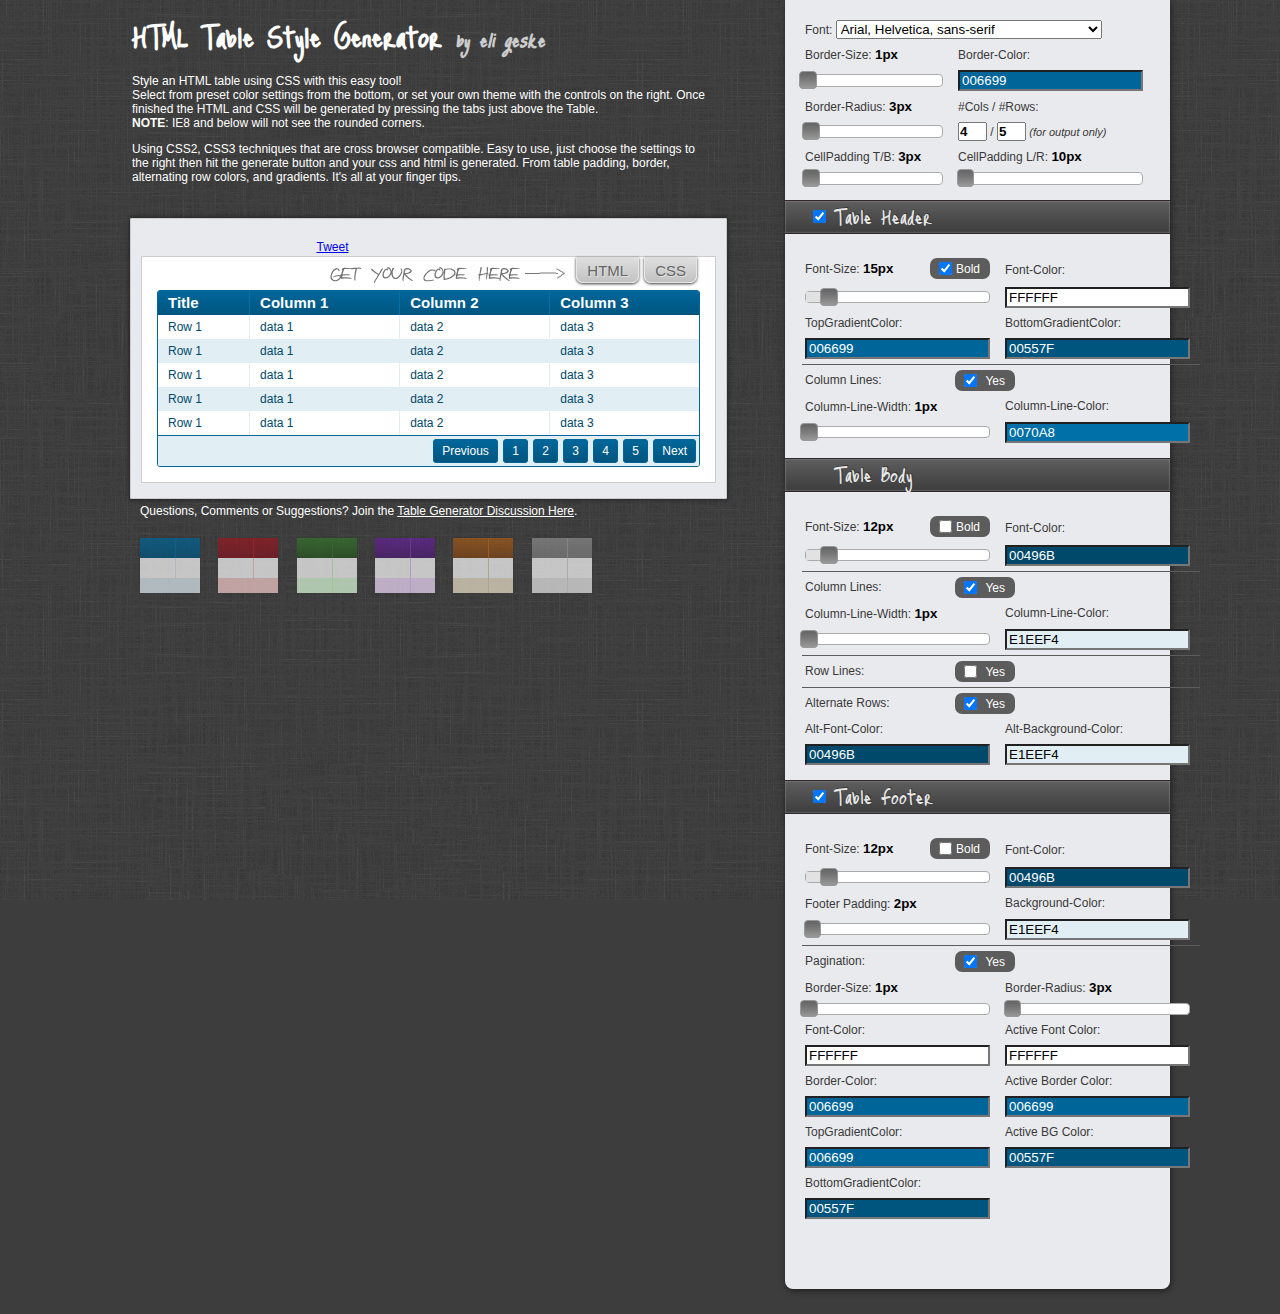
<file: index.html>
<!DOCTYPE html>
<html>
<head>
<meta http-equiv="Content-Type" content="text/html; charset=utf-8" />
<meta name="norton-safeweb-site-verification" content="olltfqdftteezex2ahm2knzdgj6dkv-qa8dy5iejdvsfap13k5a-ubccjcgu-uwb81at4fz2h75n6hrjpxl8h40is3bzc80x5uix4ady4be3dir12du16k0pkbasi071" />
<title>HTML Table Style Generator by eli geske</title>

<link rel="stylesheet" href="css/custom-theme/jquery-ui-1.8.19.custom.css" type="text/css">
<script src="js/jquery-1.7.2.min.js" type="text/javascript"></script>
<script src="js/jquery-ui-1.8.19.custom.min.js" type="text/javascript"></script>
<script type="text/javascript" src="js/jscolor/jscolor.js"></script>
<script type="text/javascript" src="js/grid-styler.js"></script>
<link href='http://fonts.googleapis.com/css?family=Just+Me+Again+Down+Here' rel='stylesheet' type='text/css'>
<link href="css/grid-styler.css" rel="stylesheet" type="text/css" />

<!--[if IE 5]>
<style type="text/css"> 
/* place css box model fixes for IE 5* in this conditional comment */
.twoColFixRt #sidebar1 { width: 220px; }
</style>
<![endif]--><!--[if IE]>
<style type="text/css"> 
/* place css fixes for all versions of IE in this conditional comment */
.twoColFixRt #sidebar1 { padding-top: 30px; }
.twoColFixRt #mainContent { zoom: 1; }
/* the above proprietary zoom property gives IE the hasLayout it needs to avoid several bugs */
</style>
<![endif]-->


<style type="text/css">
/* overall */
	.datagrid table { border-collapse: collapse; text-align: left; width: 100%; overflow: hidden; } /* DEFAULT MANDATORY EVERY TABLE */
	.datagrid { font: normal 12px/150% Arial, Helvetica, sans-serif;  /* font,font-size */
				background: #fff; /* table-background-color */
				border: 3px solid #069;  /* border width, border color */
				-webkit-border-radius: 5px; -moz-border-radius: 5px; border-radius: 5px; /* border-radius */ 
				}
	
	.datagrid table td, .datagrid table th { 
				padding: 3px 10px; } /* cellpadding */
	
/* thead */	
 	.datagrid table thead th { 
				/* thead-top-gradient-color, thead-lower-gradient-color */
				background:-webkit-gradient( linear, left top, left bottom, color-stop(0.05, #006699), color-stop(1, #00557f) );
				background:-moz-linear-gradient( center top, #006699 5%, #00557f 100% );
				filter:progid:DXImageTransform.Microsoft.gradient(startColorstr='#006699', endColorstr='#00557f');
				background-color:#006699; /* set to lower gradient color */
				color:#ebebeb; /* header-font-color */
				border-left: 1px solid #006699; /* thead-vert-line-size, thead-vert-line-color */
				font-size: 15px; /* thead-font-size */
				}
	.datagrid table thead th:first-child { border: none; /* MANDATORY */ }
	
/* tbody */ 	
 	.datagrid table tbody td { 
 				color: #00496B; /* tbody-color */
 				border-left: 1px solid #E1EEF4; /* tbody-vert-line-size, tbody-vert-line-color */
				text-align: left; /* tbody-text-align */  }
				
	.datagrid table tbody .alt { 
 				background: #E1EEF4; /* tbody-row-alt-background-color */ }	
	.datagrid table tbody .alt td {
		background: #E1EEF4;
		color: #6B332B;
	}
	.datagrid table tbody td:first-child { border: none; /* MANDATORY */ }
	
/* tfooter */
	.datagrid table tfoot td div { 
				border-top: 1px solid #069; /* tfoot-top-border-width, tfoot-top-border-color */
				background: #E1EEF4; /* tfoot-background-color */
				padding: 5px; /* tfoot-padding */}
	
	.datagrid table tfoot td { padding: 0; /* MANDATORY */ }

	/* paging */
	.datagrid table tfoot td ul { margin: 0; padding:0; list-style: none; text-align: right; }
	.datagrid table tfoot  li { display: inline; }
	.datagrid table tfoot li a { 
				text-decoration: none;
				color: #fff;
				display: inline-block;  padding: 2px 8px; 
				margin: 1px;
				/*border: 1px solid #069;*/  /* border width, border color */
				-webkit-border-radius: 5px; -moz-border-radius: 5px; border-radius: 5px; /* border-radius */  
				background:-webkit-gradient( linear, left top, left bottom, color-stop(0.05, #006699), color-stop(1, #00557f) );
				background:-moz-linear-gradient( center top, #006699 5%, #00557f 100% );
				filter:progid:DXImageTransform.Microsoft.gradient(startColorstr='#006699', endColorstr='#00557f');
				background-color:#006699;}
	.datagrid table tfoot li .active, .datagrid table tfoot li a:hover { 
				text-decoration: none;
				color: #fff; 
				-webkit-border-radius: 5px; -moz-border-radius: 5px; border-radius: 5px; /* border-radius */  
				background: none;
				background-color:#006699;
				}


.datagrid { width: 535px; border: 3px solid #069;  -webkit-border-radius: 5px;
-moz-border-radius: 5px;
border-radius: 5px; }


</style>


</head>

<body class="twoColFixRt" style="font-family:">


<div id="container">
<div id="titleText" style="position: absolute; width: 581px; padding: 10px 22px;">
 <h1 style="margin: 0 0 10px 0;">HTML Table Style Generator <span style="color: #CCCCCC; font-style: italic;">by eli geske</span></h1>
  <p>Style an HTML table using CSS with this easy tool! <br/>
  	Select from preset color settings from the bottom, or set your own theme with the controls on the right. Once finished the HTML and CSS will be generated by pressing the tabs just above the Table.<br /> 
  	<strong>NOTE</strong>: IE8 and below will not see the rounded corners.</p>
  <p>Using CSS2, CSS3 techniques that are cross browser compatible. Easy to use, just choose the settings to the right then hit the generate button and your css and html is generated. From table padding, border, alternating row colors, and gradients. It's all at your finger tips.</p>
  <p style="display: none;">CSS is pretty much the best option you have to styling or creating a table theme. It maybe easy, yes, but having to make a good theme visually takes quite the time. Imagine always having to click refesh after design, or using other environments to style them. Sure some of the environments are great, but having tools all bundled up for specific reasons is more time efficient. </p>
  
</div>
  <div id="sidebar1">
  <form id="vars">
  	<div>
    	<table style="text-align: left;">
        	<tr>
            	<td colspan="2">
                <label>Font:</label>
                	<select id="font">
                    	<option>Arial, Helvetica, sans-serif</option>
                        <option>Times New Roman, Times, serif</option>
                        <option>Courier New, Courier, monospace</option>
                        <option>Georgia, Times New Roman, Times, serif</option>
                        <option>Verdana, Arial, Helvetica, sans-serif</option>
                        <option>Geneva, Arial, Helvetica, sans-serif</option>                    
                    </select>
                </td>
            </tr>
           <tr>
            	<td width="50%">
                <label>Border-Size: <input type="text" class="small_15" id="borderWidth" value="1px" /><span></span></label>
                </td>
                <td>
                <label>Border-Color: </label>
                </td>
            </tr>            
            <tr>
            	<td>
                	<div id="slider_borderWidth" class="slider border"></div>
                </td>
                <td><input type="text" id="borderColor" class="color" maxlength="6px" value="006699" /></td>
            </tr>
            <tr>
            	<td width="50%">
                <label>Border-Radius: <input type="text" class="small_15" id="borderRadius" value="3px" /><span></span></label>
                </td>
                <td>
					<label>#Cols / #Rows: </label>
                
                </td>
            </tr>
            
            <tr>
            	<td>
                	<div id="slider_borderRadius" class="slider radius"></div>
                </td>
                <td>
					<input type="text" width="35" class="small_25_w" id="tCols" value="4" /> / <input type="text" width="35" class="small_25_w" id="tRows" value="5" /> <i style="font-size: 11px;">(for output only)</i>       	
                </td>
            </tr>
            <tr>
            	<td width="50%">
                <label>CellPadding T/B: <input type="text" class="small_15" id="tbodyCellPadding_tb" value="3px" /></label>
                </td>
                <td>
                <label>CellPadding L/R: <input type="text" class="small_15" id="tbodyCellPadding_lr" value="10px" /></label>
                </td>
            </tr>
            <tr>
            	<td>
                	<div id="slider_tbodyCellPadding_tb" class="slider padding"></div>
                </td>
                <td>
                	<div id="slider_tbodyCellPadding_lr" class="slider padding"></div>
                </td>
            </tr>
        </table>
    </div>
  
  	<h2><input type="checkbox" id="thead" checked="checked"  /><span>Table Header</span></h2>
    <div id="thead-box">
    	<table width="100%"  style="text-align: left;">
        	<tr>
            	<td colspan="2">&nbsp;
                </td>
            </tr>
            
             <tr>
            	<td width="50%">
                <label>Font-Size: 
                <input type="text" class="small_15" id="theadFontSize" value="15px" />
                <span></span>
                </label>
                <div class="bold-box">
                <input type="checkbox" id="theadBold" checked="checked" /><span>Bold</span>
                </div>
                </td>
                <td><label>Font-Color: </label></td>
            </tr>
            <tr>
            	<td>
                	<div id="slider_theadFontSize" class="slider fontsize"></div>
                </td>
                <td><input type="text" id="theadFontColor" class="color" maxlength="6px" value="ffffff" /></td>
            </tr>
            
            <tr>
            	<td><label>TopGradientColor: </label></td>
                <td><label>BottomGradientColor: </label></td>
            </tr>
            <tr>
            	<td><input type="text" id="theadBottomGradientColor" class="color" maxlength="6px" value="006699" /></td>
                <td><input type="text" id="theadTopGradientColor" class="color" maxlength="6px" value="00557F" /></td>
            </tr>
            <tr>
           	<td colspan="2" style="border-top: 1px solid #5C5C5C; padding-top: 8px;">
            	<div class="tbLine">
                	<label>Column Lines: </label>
                    <div class="bold-box" style="float: right; margin-right: 175px;">
                    	<input type="checkbox" id="theadColLines" class="cboxTr" checked="checked" /><span>Yes</span>
                    </div>
                </div>
            </td>
           </tr>
           <tr class="theadColLines-box" style="display: none;">
           		<td><label>Column-Line-Width: <input type="text" class="small_15" id="theadColLineWidth" value="1px" /></label></td>
                <td><label>Column-Line-Color: </label></td>
           </tr>
           <tr class="theadColLines-box" style="display: none;">
                <td><div id="slider_theadColLineWidth" class="slider border"></div></td>
                <td><input type="text" id="theadColLineColor" class="color" maxlength="6" value="0070A8" /></td>
           </tr>
        </table>
    </div>
    <h2><span>Table Body</span></h2>
    <div id="tbody-box">
    	<table width="100%" style="text-align: left;">
        	<tr>
            	<td colspan="2">&nbsp;
                </td>
            </tr>
            <tr>
            	<td width="50%">
                <label>Font-Size: <input type="text" class="small_15" id="tbodyFontSize" value="12px" /></label>
                 <div class="bold-box">
                <input type="checkbox" id="tbodyBold" /><span>Bold</span>
                </div>
                </td>
                <td><label>Font-Color: </label></td>
            </tr>
            <tr>
            	<td>
                	<div id="slider_tbodyFontSize" class="slider fontsize"></div>
                </td>
                <td><input type="text" id="tbodyFontColor" class="color" maxlength="6" value="00496B" /></td>
            </tr>
            <!-- tBody Column Lines -->
            <tr>
           	<td colspan="2" style="border-top: 1px solid #5C5C5C; padding-top: 8px;">
            	<div class="tbLine">
                	<label>Column Lines: </label>
                    <div class="bold-box" style="float: right; margin-right: 175px;">
                    	<input type="checkbox" id="tbodyColLines" class="cboxTr" checked="checked" /><span>Yes</span>
                    </div>
                </div>
            </td>
           </tr>           
           <tr class="tbodyColLines-box" style="display: none;">
           		<td><label>Column-Line-Width: <input type="text" class="small_15" id="tbodyColLineWidth" value="1px" /></label></td>
                <td><label>Column-Line-Color: </label></td>
           </tr>
           <tr class="tbodyColLines-box" style="display: none;">
                <td><div id="slider_tbodyColLineWidth" class="slider border"></div></td>
                <td><input type="text" id="tbodyColLineColor" class="color" maxlength="6" value="E1EEF4" /></td>
           </tr>           
           <!-- tBody Row Lines -->
           <tr>
           	<td colspan="2" style="border-top: 1px solid #5C5C5C; padding-top: 8px;">
            	<div class="tbLine">
                	<label>Row Lines: </label>
                    <div class="bold-box" style="float: right; margin-right: 175px;">
                    	<input type="checkbox" id="tbodyRowLines" class="cboxTr" /><span>Yes</span>
                    </div>
                </div>
            </td>
           </tr>           
           <tr class="tbodyRowLines-box" style="display: none;">
           		<td><label>Row-Line-Width: <input type="text" class="small_15" id="tbodyRowLineWidth" value="1px" /></label></td>
                <td><label>Row-Line-Color: </label></td>
           </tr>
           <tr class="tbodyRowLines-box" style="display: none;">
                <td><div id="slider_tbodyRowLineWidth" class="slider border"></div></td>
                <td><input type="text" id="tbodyRowLineColor" class="color" maxlength="6" value="E1EEF4" /></td>
           </tr> 
           <!-- tBody Alt Rows -->
           <tr>
           	<td colspan="2"  style="border-top: 1px solid #5C5C5C; padding-top: 8px;">
            	<div class="tbLine">
                	<label>Alternate Rows: </label>
                    <div class="bold-box" style="float: right; margin-right: 175px;">
                    	<input type="checkbox" id="tbodyAltRows" class="cboxTr" checked="checked" /><span>Yes</span>
                    </div>
                </div>
            </td>
           </tr>
           <tr class="tbodyAltRows-box" style="display: none;">
           		<td><label>Alt-Font-Color: </label></td>
                <td><label>Alt-Background-Color: </label></td>
           </tr>
           <tr class="tbodyAltRows-box" style="display: none;">
                <td><input type="text" id="tbodyAltFontColor" class="color" maxlength="6px" value="00496B" /></td>
                <td><input type="text" id="tbodyAltBackgroundColor" class="color" maxlength="6px" value="E1EEF4" /></td>
           </tr>
        </table>
    </div>
    <h2><input type="checkbox" id="tfoot" checked="checked" /><span>Table Footer</span></h2>
    <div id="tfoot-box">
    	<table width="100%" style="text-align: left;">
        	<tr>
            	<td colspan="2">&nbsp;
                </td>
            </tr>
            <tr>
            	<td width="50%">
                <label>Font-Size: <input type="text" class="small_15" id="tfootFontSize" value="12px" /></label>
                 <div class="bold-box">
                <input type="checkbox" id="tfootBold" /><span>Bold</span>
                </div>
                </td>
                <td><label>Font-Color: </label></td>
            </tr>
            <tr>
            	<td>
                	<div id="slider_tfootFontSize" class="slider fontsize"></div>
                </td>
                <td><input type="text" id="tfootFontColor" class="color" maxlength="6" value="00496B" /></td>
            </tr>            
            <tr>
            	<td width="50%">
                <label>Footer Padding: <input type="text" class="small_15" id="tfootPadding" value="2px" /></label>
                </td>
                <td><label>Background-Color: </label></td>
            </tr>
            <tr>
            	<td>
                	<div id="slider_tfootPadding" class="slider padding"></div>
                </td>
                <td><input type="text" id="tfootBackgroundColor" class="color" maxlength="6px" value="E1EEF4" /></td>
            </tr>
            <tr>
            <td colspan="2" style="border-top: 1px solid #5C5C5C; padding-top: 8px;">
            	<div class="tbLine">
                	<label>Pagination: </label>
                    <div class="bold-box" style="float: right; margin-right: 175px;">
                    	<input type="checkbox" id="tfootPaging" class="cboxTr" checked="checked" /><span>Yes</span>
                    </div>
                </div>
            </td>
           </tr>
           <tr class="tfootPaging-box">
            	<td width="50%">
                <label>Border-Size: <input type="text" class="small_15" id="tfootPagingBorderWidth" value="1px" /><span></span></label>
                </td>
                <td>
                <label>Border-Radius: <input type="text" class="small_15" id="tfootPagingBorderRadius" value="3px" /><span></span></label>
                </td>
            </tr> 
            <tr class="tfootPaging-box">
            	<td width="50%">
              		 <div id="slider_tfootPagingBorderWidth" class="slider border"></div>
                </td>
                <td>
                	<div id="slider_tfootPagingBorderRadius" class="slider radius"></div>
                </td>
            </tr>    
          
         
            
         <!-- footer font color -->
            <tr class="tfootPaging-box">
            	<td><label>Font-Color: </label></td>
            	<td><label>Active Font Color: </label></td>
            </tr>
            <tr class="tfootPaging-box">
            	<td><input type="text" id="tfootPagingFontColor" class="color" maxlength="6px" value="FFFFFF" /></td>
            	<td><input type="text" id="tfootPagingActiveFontColor" class="color" maxlength="6px" value="FFFFFF" /></td>
            </tr>
          
         <!-- footer Border color -->          
            <tr class="tfootPaging-box">
            	<td><label>Border-Color: </label></td>
                <td><label>Active Border Color: </label></td>
                
            </tr>
            <tr class="tfootPaging-box">
            	<td width="50%"><input type="text" id="tfootPagingBorderColor" class="color" maxlength="6px" value="006699" /></td>
                <td><input type="text" id="tfootPagingActiveBorderColor" class="color" maxlength="6px" value="006699" /></td>
            </tr> 
            
        <!-- foot top gradient color -->
            <tr class="tfootPaging-box">
            	<td><label>TopGradientColor: </label></td>
            	<td><label>Active BG Color: </label></td>
            </tr>
            <tr class="tfootPaging-box">
            	<td><input type="text" id="tfootPagingTopGradientColor" class="color" maxlength="6px" value="006699" /></td>
            	<td><input type="text" id="tfootPagingActiveBackgroundColor" class="color" maxlength="6px" value="00557F" /></td>  
            </tr>
            
          <!-- foot Bottom gradient color -->  
            <tr class="tfootPaging-box">
            	<td><label>BottomGradientColor: </label></td>
            	<td>&nbsp;</td>
            </tr>
            <tr class="tfootPaging-box">
            	<td><input type="text" id="tfootPagingBottomGradientColor" class="color" maxlength="6px" value="00557F" /></td>
           		<td>&nbsp;</td>
            </tr>

        </table>
    </div>
    
    <div style="height: 50px;">
    &nbsp;
    </div>
    
    </form>
  </div>
  
  <div id="mainContent">
  <div style="padding: 180px 5px 20px; line-height: 150%;">
  
  &nbsp;
 </div>
  <div id="fixedCont">
   <div id="tableCont" class="tableCont">
   	<div class="fb-like" data-href="http://tablestyler.com" data-send="false" data-layout="box_count" data-width="450" data-show-faces="false"></div>
   		<div style="padding-left: 5px; text-align: left; padding-right: 25px; margin-top: -4px; margin-bottom: 2px;">       		
      	
			<iframe src="http://www.facebook.com/plugins/like.php?href=http%3A%2F%2Ftablestyler.com&amp;send=false&amp;layout=button_count&amp;width=65&amp;show_faces=false&amp;action=like&amp;colorscheme=light&amp;font&amp;height=21" scrolling="no" frameborder="0" style="border:none; overflow:hidden; width:85px; height:21px;" allowTransparency="true"></iframe>
     		<div style="width: 75px; display: inline-block; margin: 0 0 0 4px;"><g:plusone size="medium"></g:plusone></div>
			<a href="https://twitter.com/share" class="twitter-share-button" data-url="http://tablestyler.com" data-text="Check out http://tablestyler.com!" data-hashtags="css">Tweet</a>
			<script>!function(d,s,id){var js,fjs=d.getElementsByTagName(s)[0];if(!d.getElementById(id)){js=d.createElement(s);js.id=id;js.src="//platform.twitter.com/widgets.js";fjs.parentNode.insertBefore(js,fjs);}}(document,"script","twitter-wjs");</script>
		</div>   		
   		<div class="box">
        	<div id="box-menu">
                <div id="menu_cont" style="display: none;">
                    <div id="html" style="display: none;">
                    	<textarea>html</textarea>
                    </div>
                    <div id="css" style="display: none;">
                    	<textarea>css</textarea>
                    </div>
                </div>
                <ul class="hzmenu"><li><a id="html_btn" href="#">HTML</a></li><li><a id="css_btn" href="#">CSS</a></li></ul>
            </div>
            <div id="all" class="datagrid" style="margin-top: 33px;">            	
            <table>
                <thead>
                    <tr>
                        <th>Title</th><th>Column 1</th><th>Column 2</th><th>Column 3</th>
                    </tr>
                </thead>
                <tfoot>
                    <tr>
                        <td colspan="4"><div id="no-paging" style="display: none;">&nbsp;</div>
                            <div id="paging">
                            	<ul>
                               		<li><a href="#"><span>Previous</span></a></li>
                                	<li><a href="#" class="active"><span>1</span></a></li>
                                    <li><a href="#"><span>2</span></a></li>
                                    <li><a href="#"><span>3</span></a></li>
                                    <li><a href="#"><span>4</span></a></li>
                                    <li><a href="#"><span>5</span></a></li>
                                    <li><a href="#"><span>Next</span></a></li>
                                </ul>
                            </div>
                        </td>
                    </tr>
                </tfoot>
                <tbody>
                    <tr><td>Row 1</td><td>data 1</td><td>data 2</td><td>data 3</td></tr>
                    <tr class="alt"><td>Row 1</td><td>data 1</td><td>data 2</td><td>data 3</td></tr>
	                <tr><td>Row 1</td><td>data 1</td><td>data 2</td><td>data 3</td></tr>
                    <tr class="alt"><td>Row 1</td><td>data 1</td><td>data 2</td><td>data 3</td></tr>
	                <tr><td>Row 1</td><td>data 1</td><td>data 2</td><td>data 3</td></tr>
                </tbody>
            </table>
            </div>        	 
    	</div>
  	</div>
    <div style="padding: 5px 10px;">Questions, Comments or Suggestions? Join the <a class="pageLink" href="http://eligeske.com/cool-web-stuff/data-table-style-generator/" alt="Table Generator Discussion">Table Generator Discussion Here</a>.</div>
    <div id="theme-box" style="padding: 0 10px;">
    	<div>
        	<div id="theme1" class='theme-box'>
            	<div class='th_theme'><div>&nbsp;</div></div>
                <div class='tr_theme'><div>&nbsp;</div></div>
                <div class='tr_alt_theme'><div>&nbsp;</div></div>                
            </div>
            <div id="theme2" class='theme-box'>
            	<div class='th_theme'><div>&nbsp;</div></div>
                <div class='tr_theme'><div>&nbsp;</div></div>
                <div class='tr_alt_theme'><div>&nbsp;</div></div>                
            </div>
            <div id="theme3" class='theme-box'>
            	<div class='th_theme'><div>&nbsp;</div></div>
                <div class='tr_theme'><div>&nbsp;</div></div>
                <div class='tr_alt_theme'><div>&nbsp;</div></div>                
            </div>
            <div id="theme4" class='theme-box'>
            	<div class='th_theme'><div>&nbsp;</div></div>
                <div class='tr_theme'><div>&nbsp;</div></div>
                <div class='tr_alt_theme'><div>&nbsp;</div></div>                
            </div>
            <div id="theme5" class='theme-box'>
            	<div class='th_theme'><div>&nbsp;</div></div>
                <div class='tr_theme'><div>&nbsp;</div></div>
                <div class='tr_alt_theme'><div>&nbsp;</div></div>                
            </div>
			<div id="theme6" class='theme-box'>
            	<div class='th_theme'><div>&nbsp;</div></div>
                <div class='tr_theme'><div>&nbsp;</div></div>
                <div class='tr_alt_theme'><div>&nbsp;</div></div>                
            </div>
        <!--
        	<ul class="color_themes">
            	<li>
                	<div id="theme_1" class="theme">
                    	<span class='th_color' style="background-color: #006699">&nbsp;</span>
                    	<span class='th_color' style="background-color: #FFFFFF">&nbsp;</span>
                        <span class='th_color' style="background-color: #E1EEF4">&nbsp;</span>
                        <span class='th_color' style="background-color: #00557F">&nbsp;</span>
                    </div>
                </li>
                <li>
                	<div id="theme_2" class="theme">
                    	<span class='th_color' style="background-color: #006699">&nbsp;</span>
                    	<span class='th_color' style="background-color: #FFFFFF">&nbsp;</span>
                        <span class='th_color' style="background-color: #E1EEF4">&nbsp;</span>
                        <span class='th_color' style="background-color: #00557F">&nbsp;</span>
                    </div>
                </li>
            </ul>
            -->
        </div>
    </div>
  </div>
  </div>
	<!-- This clearing element should immediately follow the #mainContent div in order to force the #container div to contain all child floats --><br class="clearfloat" />
<!-- end #container --></div>
<script type="text/javascript">
  (function() {
    var po = document.createElement('script'); po.type = 'text/javascript'; po.async = true;
    po.src = 'https://apis.google.com/js/plusone.js';
    var s = document.getElementsByTagName('script')[0]; s.parentNode.insertBefore(po, s);
  })();
  var _gaq = _gaq || [];
  _gaq.push(['_setAccount', 'UA-13017818-11']);
  _gaq.push(['_trackPageview']);

  (function() {
    var ga = document.createElement('script'); ga.type = 'text/javascript'; ga.async = true;
    ga.src = ('https:' == document.location.protocol ? 'https://ssl' : 'http://www') + '.google-analytics.com/ga.js';
    var s = document.getElementsByTagName('script')[0]; s.parentNode.insertBefore(ga, s);
  })();

</script>
</body>
</html>
</file>
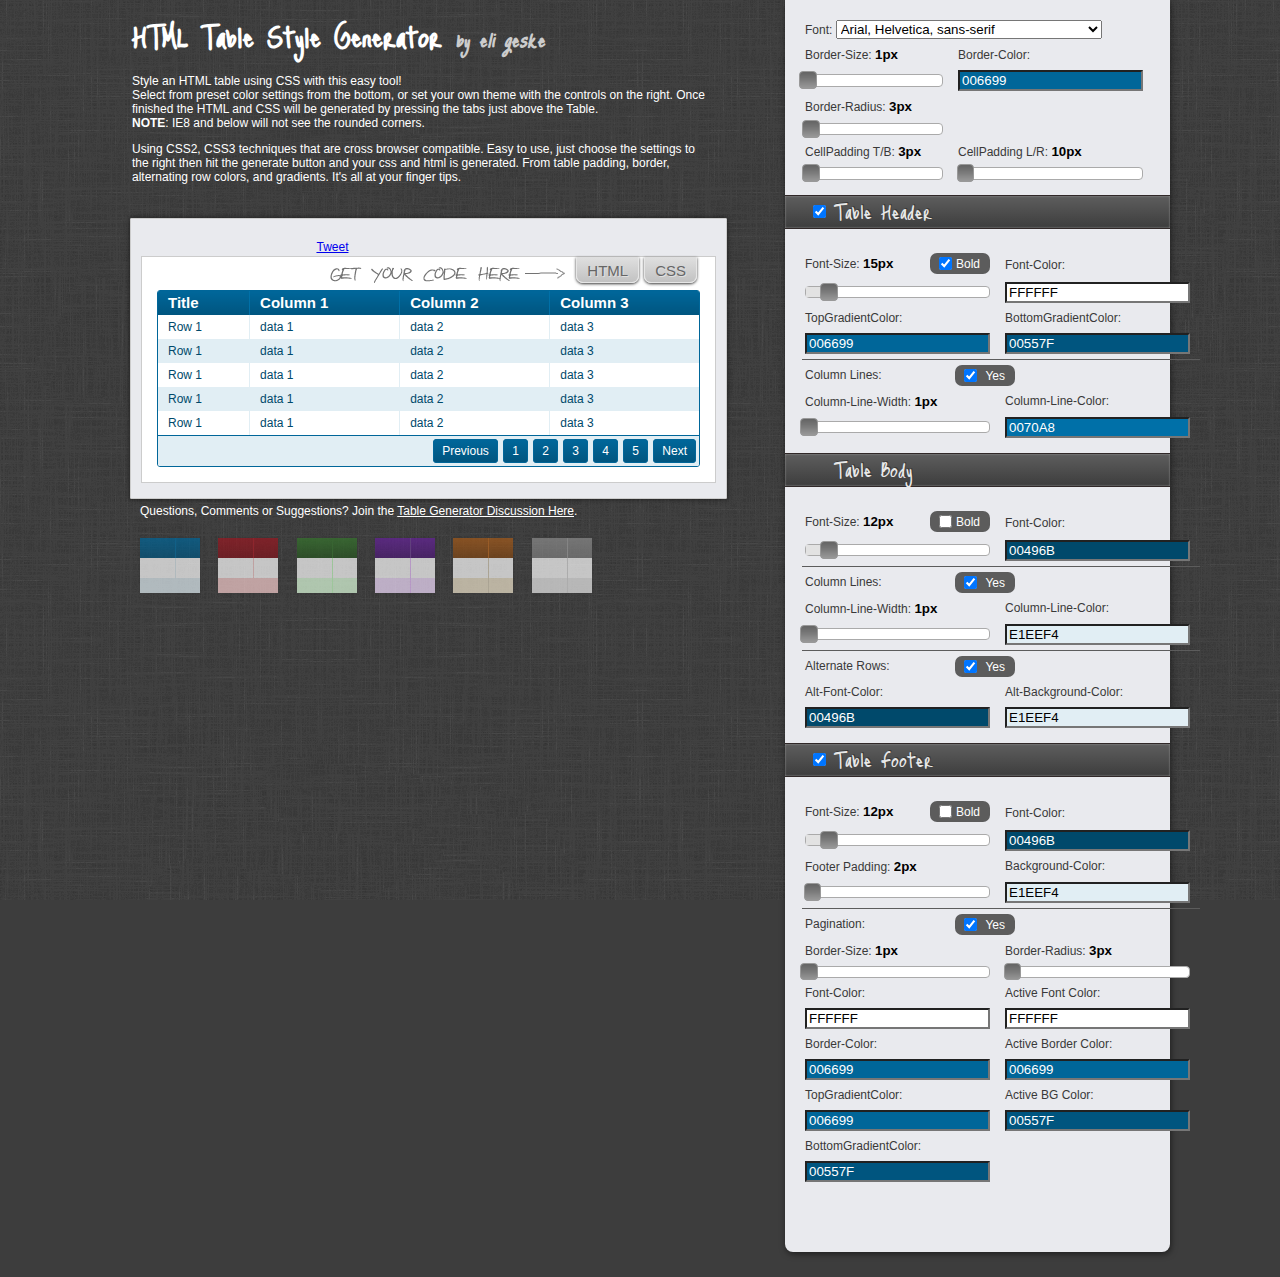
<file: versions/v1.1/index.html>
<!DOCTYPE html>
<html>
<head>
<meta http-equiv="Content-Type" content="text/html; charset=utf-8" />
<meta name="norton-safeweb-site-verification" content="olltfqdftteezex2ahm2knzdgj6dkv-qa8dy5iejdvsfap13k5a-ubccjcgu-uwb81at4fz2h75n6hrjpxl8h40is3bzc80x5uix4ady4be3dir12du16k0pkbasi071" />
<title>HTML Table Style Generator by eli geske</title>

<link rel="stylesheet" href="css/custom-theme/jquery-ui-1.8.19.custom.css" type="text/css">
<script src="js/jquery-1.7.2.min.js" type="text/javascript"></script>
<script src="js/jquery-ui-1.8.19.custom.min.js" type="text/javascript"></script>
<script type="text/javascript" src="js/jscolor/jscolor.js"></script>
<script type="text/javascript" src="js/grid-styler.js"></script>
<link href='http://fonts.googleapis.com/css?family=Just+Me+Again+Down+Here' rel='stylesheet' type='text/css'>
<link href="css/grid-styler.css" rel="stylesheet" type="text/css" />

<!--[if IE 5]>
<style type="text/css"> 
/* place css box model fixes for IE 5* in this conditional comment */
.twoColFixRt #sidebar1 { width: 220px; }
</style>
<![endif]--><!--[if IE]>
<style type="text/css"> 
/* place css fixes for all versions of IE in this conditional comment */
.twoColFixRt #sidebar1 { padding-top: 30px; }
.twoColFixRt #mainContent { zoom: 1; }
/* the above proprietary zoom property gives IE the hasLayout it needs to avoid several bugs */
</style>
<![endif]-->


<style type="text/css">
/* overall */
	.datagrid table { border-collapse: collapse; text-align: left; width: 100%; overflow: hidden; } /* DEFAULT MANDATORY EVERY TABLE */
	.datagrid { font: normal 12px/150% Arial, Helvetica, sans-serif;  /* font,font-size */
				background: #fff; /* table-background-color */
				border: 3px solid #069;  /* border width, border color */
				-webkit-border-radius: 5px; -moz-border-radius: 5px; border-radius: 5px; /* border-radius */ 
				}
	
	.datagrid table td, .datagrid table th { 
				padding: 3px 10px; } /* cellpadding */

/* thead */	
 	.datagrid table thead th { 
				/* thead-top-gradient-color, thead-lower-gradient-color */
				background:-webkit-gradient( linear, left top, left bottom, color-stop(0.05, #006699), color-stop(1, #00557f) );
				background:-moz-linear-gradient( center top, #006699 5%, #00557f 100% );
				filter:progid:DXImageTransform.Microsoft.gradient(startColorstr='#006699', endColorstr='#00557f');
				background-color:#006699; /* set to lower gradient color */
				color:#ebebeb; /* header-font-color */
				border-left: 1px solid #006699; /* thead-vert-line-size, thead-vert-line-color */
				font-size: 15px; /* thead-font-size */
				}
	.datagrid table thead th:first-child { border: none; /* MANDATORY */ }
	
/* tbody */ 	
 	.datagrid table tbody td { 
 				color: #00496B; /* tbody-color */
 				border-left: 1px solid #E1EEF4; /* tbody-vert-line-size, tbody-vert-line-color */
				text-align: left; /* tbody-text-align */  }
				
	.datagrid table tbody .alt { 
 				background: #E1EEF4; /* tbody-row-alt-background-color */ }	
	.datagrid table tbody .alt td {
		background: #E1EEF4;
		color: #6B332B;
	}
	.datagrid table tbody td:first-child { border: none; /* MANDATORY */ }
	
/* tfooter */
	.datagrid table tfoot td div { 
				border-top: 1px solid #069; /* tfoot-top-border-width, tfoot-top-border-color */
				background: #E1EEF4; /* tfoot-background-color */
				padding: 5px; /* tfoot-padding */}
	
	.datagrid table tfoot td { padding: 0; /* MANDATORY */ }

	/* paging */
	.datagrid table tfoot td ul { margin: 0; padding:0; list-style: none; text-align: right; }
	.datagrid table tfoot  li { display: inline; }
	.datagrid table tfoot li a { 
				text-decoration: none;
				color: #fff;
				display: inline-block;  padding: 2px 8px; 
				margin: 1px;
				/*border: 1px solid #069;*/  /* border width, border color */
				-webkit-border-radius: 5px; -moz-border-radius: 5px; border-radius: 5px; /* border-radius */  
				background:-webkit-gradient( linear, left top, left bottom, color-stop(0.05, #006699), color-stop(1, #00557f) );
				background:-moz-linear-gradient( center top, #006699 5%, #00557f 100% );
				filter:progid:DXImageTransform.Microsoft.gradient(startColorstr='#006699', endColorstr='#00557f');
				background-color:#006699;}
	.datagrid table tfoot li .active, .datagrid table tfoot li a:hover { 
				text-decoration: none;
				color: #fff; 
				-webkit-border-radius: 5px; -moz-border-radius: 5px; border-radius: 5px; /* border-radius */  
				background: none;
				background-color:#006699;
				}


.datagrid { width: 535px; border: 3px solid #069;  -webkit-border-radius: 5px;
-moz-border-radius: 5px;
border-radius: 5px; }


</style>


</head>

<body class="twoColFixRt" style="font-family:">


<div id="container">
<div id="titleText" style="position: absolute; width: 581px; padding: 10px 22px;">
 <h1 style="margin: 0 0 10px 0;">HTML Table Style Generator <span style="color: #CCCCCC; font-style: italic;">by eli geske</span></h1>
  <p>Style an HTML table using CSS with this easy tool! <br/>
  	Select from preset color settings from the bottom, or set your own theme with the controls on the right. Once finished the HTML and CSS will be generated by pressing the tabs just above the Table.<br /> 
  	<strong>NOTE</strong>: IE8 and below will not see the rounded corners.</p>
  <p>Using CSS2, CSS3 techniques that are cross browser compatible. Easy to use, just choose the settings to the right then hit the generate button and your css and html is generated. From table padding, border, alternating row colors, and gradients. It's all at your finger tips.</p>
  <p style="display: none;">CSS is pretty much the best option you have to styling or creating a table theme. It maybe easy, yes, but having to make a good theme visually takes quite the time. Imagine always having to click refesh after design, or using other environments to style them. Sure some of the environments are great, but having tools all bundled up for specific reasons is more time efficient. </p>
  
</div>
  <div id="sidebar1">
  <form id="vars">
  	<div>
    	<table style="text-align: left;">
        	<tr>
            	<td colspan="2">
                <label>Font:</label>
                	<select id="font">
                    	<option>Arial, Helvetica, sans-serif</option>
                        <option>Times New Roman, Times, serif</option>
                        <option>Courier New, Courier, monospace</option>
                        <option>Georgia, Times New Roman, Times, serif</option>
                        <option>Verdana, Arial, Helvetica, sans-serif</option>
                        <option>Geneva, Arial, Helvetica, sans-serif</option>                    
                    </select>
                </td>
            </tr>
           <tr>
            	<td width="50%">
                <label>Border-Size: <input type="text" class="small_15" id="borderWidth" value="1px" /><span></span></label>
                </td>
                <td>
                <label>Border-Color: </label>
                </td>
            </tr>            
            <tr>
            	<td>
                	<div id="slider_borderWidth" class="slider border"></div>
                </td>
                <td><input type="text" id="borderColor" class="color" maxlength="6px" value="006699" /></td>
            </tr>
            <tr>
            	<td width="50%">
                <label>Border-Radius: <input type="text" class="small_15" id="borderRadius" value="3px" /><span></span></label>
                </td>
                <td>&nbsp;
                
                </td>
            </tr>
            
            <tr>
            	<td>
                	<div id="slider_borderRadius" class="slider radius"></div>
                </td>
                <td>&nbsp;
                	
                </td>
            </tr>
            <tr>
            	<td width="50%">
                <label>CellPadding T/B: <input type="text" class="small_15" id="tbodyCellPadding_tb" value="3px" /></label>
                </td>
                <td>
                <label>CellPadding L/R: <input type="text" class="small_15" id="tbodyCellPadding_lr" value="10px" /></label>
                </td>
            </tr>
            <tr>
            	<td>
                	<div id="slider_tbodyCellPadding_tb" class="slider padding"></div>
                </td>
                <td>
                	<div id="slider_tbodyCellPadding_lr" class="slider padding"></div>
                </td>
            </tr>
        </table>
    </div>
  
  	<h2><input type="checkbox" id="thead" checked="checked"  /><span>Table Header</span></h2>
    <div id="thead-box">
    	<table width="100%"  style="text-align: left;">
        	<tr>
            	<td colspan="2">&nbsp;
                </td>
            </tr>
            
             <tr>
            	<td width="50%">
                <label>Font-Size: 
                <input type="text" class="small_15" id="theadFontSize" value="15px" />
                <span></span>
                </label>
                <div class="bold-box">
                <input type="checkbox" id="theadBold" checked="checked" /><span>Bold</span>
                </div>
                </td>
                <td><label>Font-Color: </label></td>
            </tr>
            <tr>
            	<td>
                	<div id="slider_theadFontSize" class="slider fontsize"></div>
                </td>
                <td><input type="text" id="theadFontColor" class="color" maxlength="6px" value="ffffff" /></td>
            </tr>
            
            <tr>
            	<td><label>TopGradientColor: </label></td>
                <td><label>BottomGradientColor: </label></td>
            </tr>
            <tr>
            	<td><input type="text" id="theadBottomGradientColor" class="color" maxlength="6px" value="006699" /></td>
                <td><input type="text" id="theadTopGradientColor" class="color" maxlength="6px" value="00557F" /></td>
            </tr>
            <tr>
           	<td colspan="2" style="border-top: 1px solid #5C5C5C; padding-top: 8px;">
            	<div class="tbLine">
                	<label>Column Lines: </label>
                    <div class="bold-box" style="float: right; margin-right: 175px;">
                    	<input type="checkbox" id="theadColLines" class="cboxTr" checked="checked" /><span>Yes</span>
                    </div>
                </div>
            </td>
           </tr>
           <tr class="theadColLines-box" style="display: none;">
           		<td><label>Column-Line-Width: <input type="text" class="small_15" id="theadColLineWidth" value="1px" /></label></td>
                <td><label>Column-Line-Color: </label></td>
           </tr>
           <tr class="theadColLines-box" style="display: none;">
                <td><div id="slider_theadColLineWidth" class="slider border"></div></td>
                <td><input type="text" id="theadColLineColor" class="color" maxlength="6" value="0070A8" /></td>
           </tr>
        </table>
    </div>
    <h2><span>Table Body</span></h2>
    <div id="tbody-box">
    	<table width="100%" style="text-align: left;">
        	<tr>
            	<td colspan="2">&nbsp;
                </td>
            </tr>
            <tr>
            	<td width="50%">
                <label>Font-Size: <input type="text" class="small_15" id="tbodyFontSize" value="12px" /></label>
                 <div class="bold-box">
                <input type="checkbox" id="tbodyBold" /><span>Bold</span>
                </div>
                </td>
                <td><label>Font-Color: </label></td>
            </tr>
            <tr>
            	<td>
                	<div id="slider_tbodyFontSize" class="slider fontsize"></div>
                </td>
                <td><input type="text" id="tbodyFontColor" class="color" maxlength="6" value="00496B" /></td>
            </tr>
            <tr>
           	<td colspan="2" style="border-top: 1px solid #5C5C5C; padding-top: 8px;">
            	<div class="tbLine">
                	<label>Column Lines: </label>
                    <div class="bold-box" style="float: right; margin-right: 175px;">
                    	<input type="checkbox" id="tbodyColLines" class="cboxTr" checked="checked" /><span>Yes</span>
                    </div>
                </div>
            </td>
           </tr>
           <tr class="tbodyColLines-box" style="display: none;">
           		<td><label>Column-Line-Width: <input type="text" class="small_15" id="tbodyColLineWidth" value="1px" /></label></td>
                <td><label>Column-Line-Color: </label></td>
           </tr>
           <tr class="tbodyColLines-box" style="display: none;">
                <td><div id="slider_tbodyColLineWidth" class="slider border"></div></td>
                <td><input type="text" id="tbodyColLineColor" class="color" maxlength="6" value="E1EEF4" /></td>
           </tr>
           <tr>
           	<td colspan="2"  style="border-top: 1px solid #5C5C5C; padding-top: 8px;">
            	<div class="tbLine">
                	<label>Alternate Rows: </label>
                    <div class="bold-box" style="float: right; margin-right: 175px;">
                    	<input type="checkbox" id="tbodyAltRows" class="cboxTr" checked="checked" /><span>Yes</span>
                    </div>
                </div>
            </td>
           </tr>
           <tr class="tbodyAltRows-box" style="display: none;">
           		<td><label>Alt-Font-Color: </label></td>
                <td><label>Alt-Background-Color: </label></td>
           </tr>
           <tr class="tbodyAltRows-box" style="display: none;">
                <td><input type="text" id="tbodyAltFontColor" class="color" maxlength="6px" value="00496B" /></td>
                <td><input type="text" id="tbodyAltBackgroundColor" class="color" maxlength="6px" value="E1EEF4" /></td>
           </tr>
        </table>
    </div>
    <h2><input type="checkbox" id="tfoot" checked="checked" /><span>Table Footer</span></h2>
    <div id="tfoot-box">
    	<table width="100%" style="text-align: left;">
        	<tr>
            	<td colspan="2">&nbsp;
                </td>
            </tr>
            <tr>
            	<td width="50%">
                <label>Font-Size: <input type="text" class="small_15" id="tfootFontSize" value="12px" /></label>
                 <div class="bold-box">
                <input type="checkbox" id="tfootBold" /><span>Bold</span>
                </div>
                </td>
                <td><label>Font-Color: </label></td>
            </tr>
            <tr>
            	<td>
                	<div id="slider_tfootFontSize" class="slider fontsize"></div>
                </td>
                <td><input type="text" id="tfootFontColor" class="color" maxlength="6" value="00496B" /></td>
            </tr>            
            <tr>
            	<td width="50%">
                <label>Footer Padding: <input type="text" class="small_15" id="tfootPadding" value="2px" /></label>
                </td>
                <td><label>Background-Color: </label></td>
            </tr>
            <tr>
            	<td>
                	<div id="slider_tfootPadding" class="slider padding"></div>
                </td>
                <td><input type="text" id="tfootBackgroundColor" class="color" maxlength="6px" value="E1EEF4" /></td>
            </tr>
            <tr>
            <td colspan="2" style="border-top: 1px solid #5C5C5C; padding-top: 8px;">
            	<div class="tbLine">
                	<label>Pagination: </label>
                    <div class="bold-box" style="float: right; margin-right: 175px;">
                    	<input type="checkbox" id="tfootPaging" class="cboxTr" checked="checked" /><span>Yes</span>
                    </div>
                </div>
            </td>
           </tr>
           <tr class="tfootPaging-box">
            	<td width="50%">
                <label>Border-Size: <input type="text" class="small_15" id="tfootPagingBorderWidth" value="1px" /><span></span></label>
                </td>
                <td>
                <label>Border-Radius: <input type="text" class="small_15" id="tfootPagingBorderRadius" value="3px" /><span></span></label>
                </td>
            </tr> 
            <tr class="tfootPaging-box">
            	<td width="50%">
              		 <div id="slider_tfootPagingBorderWidth" class="slider border"></div>
                </td>
                <td>
                	<div id="slider_tfootPagingBorderRadius" class="slider radius"></div>
                </td>
            </tr>    
          
         
            
         <!-- footer font color -->
            <tr class="tfootPaging-box">
            	<td><label>Font-Color: </label></td>
            	<td><label>Active Font Color: </label></td>
            </tr>
            <tr class="tfootPaging-box">
            	<td><input type="text" id="tfootPagingFontColor" class="color" maxlength="6px" value="FFFFFF" /></td>
            	<td><input type="text" id="tfootPagingActiveFontColor" class="color" maxlength="6px" value="FFFFFF" /></td>
            </tr>
          
         <!-- footer Border color -->          
            <tr class="tfootPaging-box">
            	<td><label>Border-Color: </label></td>
                <td><label>Active Border Color: </label></td>
                
            </tr>
            <tr class="tfootPaging-box">
            	<td width="50%"><input type="text" id="tfootPagingBorderColor" class="color" maxlength="6px" value="006699" /></td>
                <td><input type="text" id="tfootPagingActiveBorderColor" class="color" maxlength="6px" value="006699" /></td>
            </tr> 
            
        <!-- foot top gradient color -->
            <tr class="tfootPaging-box">
            	<td><label>TopGradientColor: </label></td>
            	<td><label>Active BG Color: </label></td>
            </tr>
            <tr class="tfootPaging-box">
            	<td><input type="text" id="tfootPagingTopGradientColor" class="color" maxlength="6px" value="006699" /></td>
            	<td><input type="text" id="tfootPagingActiveBackgroundColor" class="color" maxlength="6px" value="00557F" /></td>  
            </tr>
            
          <!-- foot Bottom gradient color -->  
            <tr class="tfootPaging-box">
            	<td><label>BottomGradientColor: </label></td>
            	<td>&nbsp;</td>
            </tr>
            <tr class="tfootPaging-box">
            	<td><input type="text" id="tfootPagingBottomGradientColor" class="color" maxlength="6px" value="00557F" /></td>
           		<td>&nbsp;</td>
            </tr>

        </table>
    </div>
    
    <div style="height: 50px;">
    &nbsp;
    </div>
    
    </form>
  </div>
  
  <div id="mainContent">
  <div style="padding: 180px 5px 20px; line-height: 150%;">
  
  &nbsp;
 </div>
  <div id="fixedCont">
   <div id="tableCont" class="tableCont">
   	<div class="fb-like" data-href="http://tablestyler.com" data-send="false" data-layout="box_count" data-width="450" data-show-faces="false"></div>
   		<div style="padding-left: 5px; text-align: left; padding-right: 25px; margin-top: -4px; margin-bottom: 2px;">       		
      	
			<iframe src="http://www.facebook.com/plugins/like.php?href=http%3A%2F%2Ftablestyler.com&amp;send=false&amp;layout=button_count&amp;width=65&amp;show_faces=false&amp;action=like&amp;colorscheme=light&amp;font&amp;height=21" scrolling="no" frameborder="0" style="border:none; overflow:hidden; width:85px; height:21px;" allowTransparency="true"></iframe>
     		<div style="width: 75px; display: inline-block; margin: 0 0 0 4px;"><g:plusone size="medium"></g:plusone></div>
			<a href="https://twitter.com/share" class="twitter-share-button" data-url="http://tablestyler.com" data-text="Check out http://tablestyler.com!" data-hashtags="css">Tweet</a>
			<script>!function(d,s,id){var js,fjs=d.getElementsByTagName(s)[0];if(!d.getElementById(id)){js=d.createElement(s);js.id=id;js.src="//platform.twitter.com/widgets.js";fjs.parentNode.insertBefore(js,fjs);}}(document,"script","twitter-wjs");</script>
		</div>   		
   		<div class="box">
        	<div id="box-menu">
                <div id="menu_cont" style="display: none;">
                    <div id="html" style="display: none;">
                    	<textarea>html</textarea>
                    </div>
                    <div id="css" style="display: none;">
                    	<textarea>css</textarea>
                    </div>
                </div>
                <ul class="hzmenu"><li><a id="html_btn" href="#">HTML</a></li><li><a id="css_btn" href="#">CSS</a></li></ul>
            </div>
            <div id="all" class="datagrid" style="margin-top: 33px;">            	
            <table>
                <thead>
                    <tr>
                        <th>Title</th><th>Column 1</th><th>Column 2</th><th>Column 3</th>
                    </tr>
                </thead>
                <tfoot>
                    <tr>
                        <td colspan="4"><div id="no-paging" style="display: none;">&nbsp;</div>
                            <div id="paging">
                            	<ul>
                               		<li><a href="#"><span>Previous</span></a></li>
                                	<li><a href="#" class="active"><span>1</span></a></li>
                                    <li><a href="#"><span>2</span></a></li>
                                    <li><a href="#"><span>3</span></a></li>
                                    <li><a href="#"><span>4</span></a></li>
                                    <li><a href="#"><span>5</span></a></li>
                                    <li><a href="#"><span>Next</span></a></li>
                                </ul>
                            </div>
                        </td>
                    </tr>
                </tfoot>
                <tbody>
                    <tr><td>Row 1</td><td>data 1</td><td>data 2</td><td>data 3</td></tr>
                    <tr class="alt"><td>Row 1</td><td>data 1</td><td>data 2</td><td>data 3</td></tr>
	                <tr><td>Row 1</td><td>data 1</td><td>data 2</td><td>data 3</td></tr>
                    <tr class="alt"><td>Row 1</td><td>data 1</td><td>data 2</td><td>data 3</td></tr>
	                <tr><td>Row 1</td><td>data 1</td><td>data 2</td><td>data 3</td></tr>
                </tbody>
            </table>
            </div>        	 
    	</div>
  	</div>
    <div style="padding: 5px 10px;">Questions, Comments or Suggestions? Join the <a class="pageLink" href="http://eligeske.com/cool-web-stuff/data-table-style-generator/" alt="Table Generator Discussion">Table Generator Discussion Here</a>.</div>
    <div id="theme-box" style="padding: 0 10px;">
    	<div>
        	<div id="theme1" class='theme-box'>
            	<div class='th_theme'><div>&nbsp;</div></div>
                <div class='tr_theme'><div>&nbsp;</div></div>
                <div class='tr_alt_theme'><div>&nbsp;</div></div>                
            </div>
            <div id="theme2" class='theme-box'>
            	<div class='th_theme'><div>&nbsp;</div></div>
                <div class='tr_theme'><div>&nbsp;</div></div>
                <div class='tr_alt_theme'><div>&nbsp;</div></div>                
            </div>
            <div id="theme3" class='theme-box'>
            	<div class='th_theme'><div>&nbsp;</div></div>
                <div class='tr_theme'><div>&nbsp;</div></div>
                <div class='tr_alt_theme'><div>&nbsp;</div></div>                
            </div>
            <div id="theme4" class='theme-box'>
            	<div class='th_theme'><div>&nbsp;</div></div>
                <div class='tr_theme'><div>&nbsp;</div></div>
                <div class='tr_alt_theme'><div>&nbsp;</div></div>                
            </div>
            <div id="theme5" class='theme-box'>
            	<div class='th_theme'><div>&nbsp;</div></div>
                <div class='tr_theme'><div>&nbsp;</div></div>
                <div class='tr_alt_theme'><div>&nbsp;</div></div>                
            </div>
			<div id="theme6" class='theme-box'>
            	<div class='th_theme'><div>&nbsp;</div></div>
                <div class='tr_theme'><div>&nbsp;</div></div>
                <div class='tr_alt_theme'><div>&nbsp;</div></div>                
            </div>
        <!--
        	<ul class="color_themes">
            	<li>
                	<div id="theme_1" class="theme">
                    	<span class='th_color' style="background-color: #006699">&nbsp;</span>
                    	<span class='th_color' style="background-color: #FFFFFF">&nbsp;</span>
                        <span class='th_color' style="background-color: #E1EEF4">&nbsp;</span>
                        <span class='th_color' style="background-color: #00557F">&nbsp;</span>
                    </div>
                </li>
                <li>
                	<div id="theme_2" class="theme">
                    	<span class='th_color' style="background-color: #006699">&nbsp;</span>
                    	<span class='th_color' style="background-color: #FFFFFF">&nbsp;</span>
                        <span class='th_color' style="background-color: #E1EEF4">&nbsp;</span>
                        <span class='th_color' style="background-color: #00557F">&nbsp;</span>
                    </div>
                </li>
            </ul>
            -->
        </div>
    </div>
  </div>
  </div>
	<!-- This clearing element should immediately follow the #mainContent div in order to force the #container div to contain all child floats --><br class="clearfloat" />
<!-- end #container --></div>
<script type="text/javascript">
  (function() {
    var po = document.createElement('script'); po.type = 'text/javascript'; po.async = true;
    po.src = 'https://apis.google.com/js/plusone.js';
    var s = document.getElementsByTagName('script')[0]; s.parentNode.insertBefore(po, s);
  })();
  var _gaq = _gaq || [];
  _gaq.push(['_setAccount', 'UA-13017818-11']);
  _gaq.push(['_trackPageview']);

  (function() {
    var ga = document.createElement('script'); ga.type = 'text/javascript'; ga.async = true;
    ga.src = ('https:' == document.location.protocol ? 'https://ssl' : 'http://www') + '.google-analytics.com/ga.js';
    var s = document.getElementsByTagName('script')[0]; s.parentNode.insertBefore(ga, s);
  })();

</script>
</body>
</html>
</file>
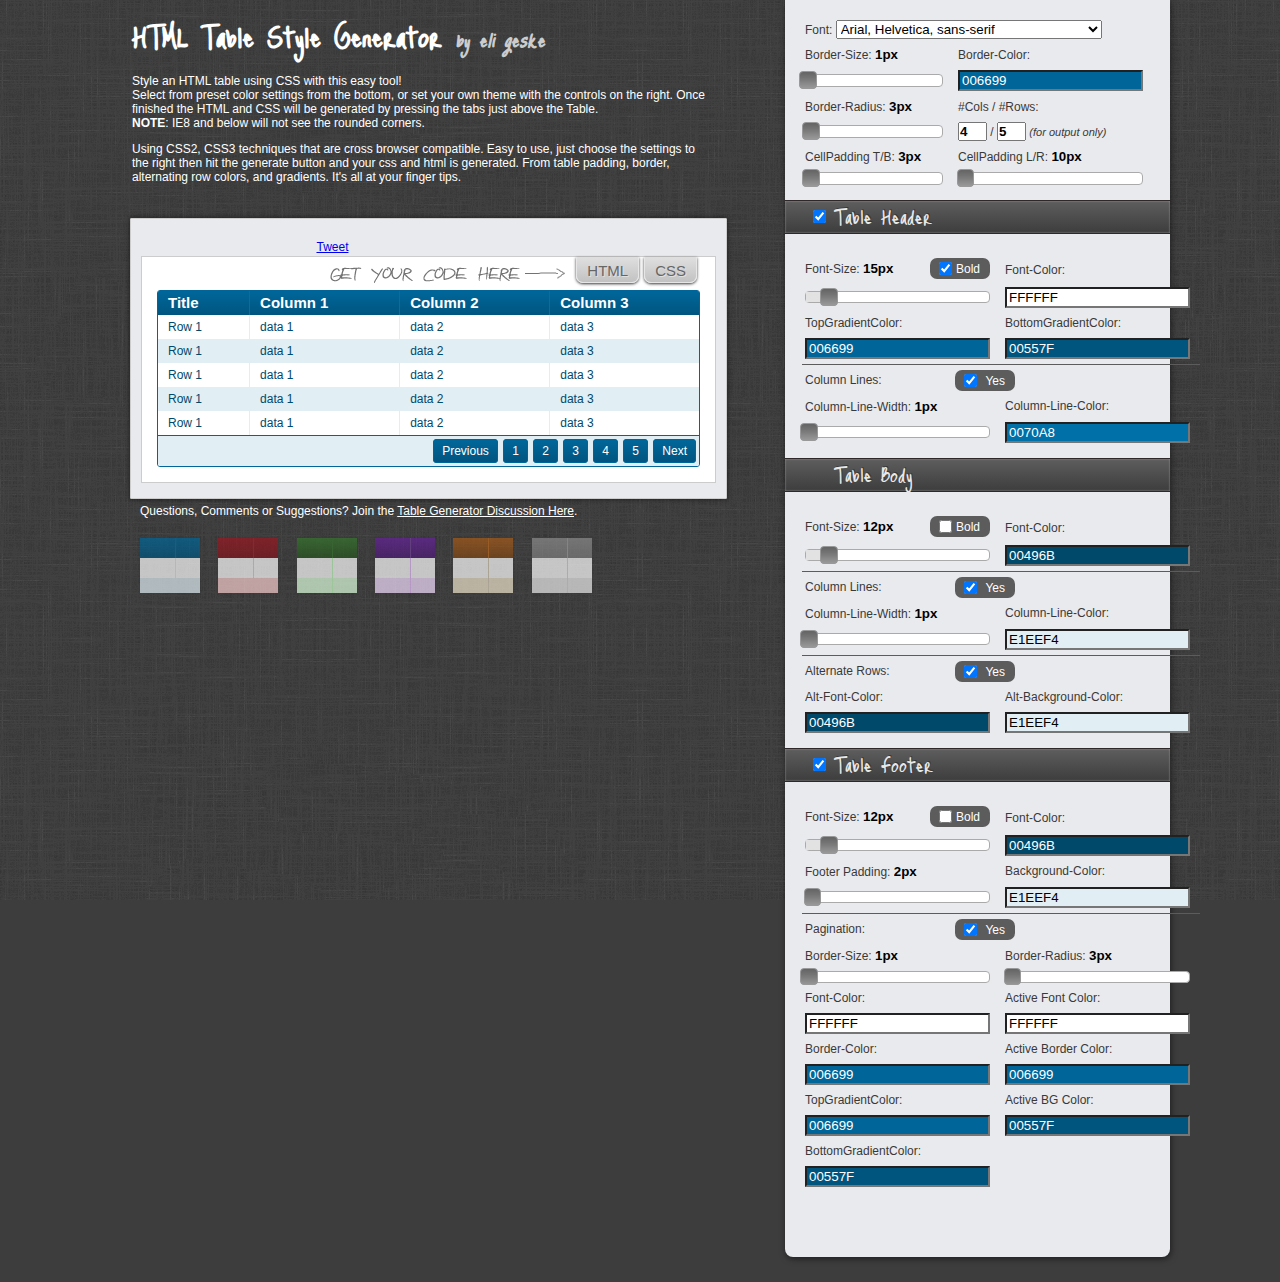
<file: versions/v1.2/index.html>
<!DOCTYPE html>
<html>
<head>
<meta http-equiv="Content-Type" content="text/html; charset=utf-8" />
<meta name="norton-safeweb-site-verification" content="olltfqdftteezex2ahm2knzdgj6dkv-qa8dy5iejdvsfap13k5a-ubccjcgu-uwb81at4fz2h75n6hrjpxl8h40is3bzc80x5uix4ady4be3dir12du16k0pkbasi071" />
<title>HTML Table Style Generator by eli geske</title>

<link rel="stylesheet" href="css/custom-theme/jquery-ui-1.8.19.custom.css" type="text/css">
<script src="js/jquery-1.7.2.min.js" type="text/javascript"></script>
<script src="js/jquery-ui-1.8.19.custom.min.js" type="text/javascript"></script>
<script type="text/javascript" src="js/jscolor/jscolor.js"></script>
<script type="text/javascript" src="js/grid-styler.js"></script>
<link href='http://fonts.googleapis.com/css?family=Just+Me+Again+Down+Here' rel='stylesheet' type='text/css'>
<link href="css/grid-styler.css" rel="stylesheet" type="text/css" />

<!--[if IE 5]>
<style type="text/css"> 
/* place css box model fixes for IE 5* in this conditional comment */
.twoColFixRt #sidebar1 { width: 220px; }
</style>
<![endif]--><!--[if IE]>
<style type="text/css"> 
/* place css fixes for all versions of IE in this conditional comment */
.twoColFixRt #sidebar1 { padding-top: 30px; }
.twoColFixRt #mainContent { zoom: 1; }
/* the above proprietary zoom property gives IE the hasLayout it needs to avoid several bugs */
</style>
<![endif]-->


<style type="text/css">
/* overall */
	.datagrid table { border-collapse: collapse; text-align: left; width: 100%; overflow: hidden; } /* DEFAULT MANDATORY EVERY TABLE */
	.datagrid { font: normal 12px/150% Arial, Helvetica, sans-serif;  /* font,font-size */
				background: #fff; /* table-background-color */
				border: 3px solid #069;  /* border width, border color */
				-webkit-border-radius: 5px; -moz-border-radius: 5px; border-radius: 5px; /* border-radius */ 
				}
	
	.datagrid table td, .datagrid table th { 
				padding: 3px 10px; } /* cellpadding */
	
/* thead */	
 	.datagrid table thead th { 
				/* thead-top-gradient-color, thead-lower-gradient-color */
				background:-webkit-gradient( linear, left top, left bottom, color-stop(0.05, #006699), color-stop(1, #00557f) );
				background:-moz-linear-gradient( center top, #006699 5%, #00557f 100% );
				filter:progid:DXImageTransform.Microsoft.gradient(startColorstr='#006699', endColorstr='#00557f');
				background-color:#006699; /* set to lower gradient color */
				color:#ebebeb; /* header-font-color */
				border-left: 1px solid #006699; /* thead-vert-line-size, thead-vert-line-color */
				font-size: 15px; /* thead-font-size */
				}
	.datagrid table thead th:first-child { border: none; /* MANDATORY */ }
	
/* tbody */ 	
 	.datagrid table tbody td { 
 				color: #00496B; /* tbody-color */
 				border-left: 1px solid #E1EEF4; /* tbody-vert-line-size, tbody-vert-line-color */
				text-align: left; /* tbody-text-align */  }
				
	.datagrid table tbody .alt { 
 				background: #E1EEF4; /* tbody-row-alt-background-color */ }	
	.datagrid table tbody .alt td {
		background: #E1EEF4;
		color: #6B332B;
	}
	.datagrid table tbody td:first-child { border: none; /* MANDATORY */ }
	
/* tfooter */
	.datagrid table tfoot td div { 
				border-top: 1px solid #069; /* tfoot-top-border-width, tfoot-top-border-color */
				background: #E1EEF4; /* tfoot-background-color */
				padding: 5px; /* tfoot-padding */}
	
	.datagrid table tfoot td { padding: 0; /* MANDATORY */ }

	/* paging */
	.datagrid table tfoot td ul { margin: 0; padding:0; list-style: none; text-align: right; }
	.datagrid table tfoot  li { display: inline; }
	.datagrid table tfoot li a { 
				text-decoration: none;
				color: #fff;
				display: inline-block;  padding: 2px 8px; 
				margin: 1px;
				/*border: 1px solid #069;*/  /* border width, border color */
				-webkit-border-radius: 5px; -moz-border-radius: 5px; border-radius: 5px; /* border-radius */  
				background:-webkit-gradient( linear, left top, left bottom, color-stop(0.05, #006699), color-stop(1, #00557f) );
				background:-moz-linear-gradient( center top, #006699 5%, #00557f 100% );
				filter:progid:DXImageTransform.Microsoft.gradient(startColorstr='#006699', endColorstr='#00557f');
				background-color:#006699;}
	.datagrid table tfoot li .active, .datagrid table tfoot li a:hover { 
				text-decoration: none;
				color: #fff; 
				-webkit-border-radius: 5px; -moz-border-radius: 5px; border-radius: 5px; /* border-radius */  
				background: none;
				background-color:#006699;
				}


.datagrid { width: 535px; border: 3px solid #069;  -webkit-border-radius: 5px;
-moz-border-radius: 5px;
border-radius: 5px; }


</style>


</head>

<body class="twoColFixRt" style="font-family:">


<div id="container">
<div id="titleText" style="position: absolute; width: 581px; padding: 10px 22px;">
 <h1 style="margin: 0 0 10px 0;">HTML Table Style Generator <span style="color: #CCCCCC; font-style: italic;">by eli geske</span></h1>
  <p>Style an HTML table using CSS with this easy tool! <br/>
  	Select from preset color settings from the bottom, or set your own theme with the controls on the right. Once finished the HTML and CSS will be generated by pressing the tabs just above the Table.<br /> 
  	<strong>NOTE</strong>: IE8 and below will not see the rounded corners.</p>
  <p>Using CSS2, CSS3 techniques that are cross browser compatible. Easy to use, just choose the settings to the right then hit the generate button and your css and html is generated. From table padding, border, alternating row colors, and gradients. It's all at your finger tips.</p>
  <p style="display: none;">CSS is pretty much the best option you have to styling or creating a table theme. It maybe easy, yes, but having to make a good theme visually takes quite the time. Imagine always having to click refesh after design, or using other environments to style them. Sure some of the environments are great, but having tools all bundled up for specific reasons is more time efficient. </p>
  
</div>
  <div id="sidebar1">
  <form id="vars">
  	<div>
    	<table style="text-align: left;">
        	<tr>
            	<td colspan="2">
                <label>Font:</label>
                	<select id="font">
                    	<option>Arial, Helvetica, sans-serif</option>
                        <option>Times New Roman, Times, serif</option>
                        <option>Courier New, Courier, monospace</option>
                        <option>Georgia, Times New Roman, Times, serif</option>
                        <option>Verdana, Arial, Helvetica, sans-serif</option>
                        <option>Geneva, Arial, Helvetica, sans-serif</option>                    
                    </select>
                </td>
            </tr>
           <tr>
            	<td width="50%">
                <label>Border-Size: <input type="text" class="small_15" id="borderWidth" value="1px" /><span></span></label>
                </td>
                <td>
                <label>Border-Color: </label>
                </td>
            </tr>            
            <tr>
            	<td>
                	<div id="slider_borderWidth" class="slider border"></div>
                </td>
                <td><input type="text" id="borderColor" class="color" maxlength="6px" value="006699" /></td>
            </tr>
            <tr>
            	<td width="50%">
                <label>Border-Radius: <input type="text" class="small_15" id="borderRadius" value="3px" /><span></span></label>
                </td>
                <td>
					<label>#Cols / #Rows: </label>
                
                </td>
            </tr>
            
            <tr>
            	<td>
                	<div id="slider_borderRadius" class="slider radius"></div>
                </td>
                <td>
					<input type="text" width="35" class="small_25_w" id="tCols" value="4" /> / <input type="text" width="35" class="small_25_w" id="tRows" value="5" /> <i style="font-size: 11px;">(for output only)</i>       	
                </td>
            </tr>
            <tr>
            	<td width="50%">
                <label>CellPadding T/B: <input type="text" class="small_15" id="tbodyCellPadding_tb" value="3px" /></label>
                </td>
                <td>
                <label>CellPadding L/R: <input type="text" class="small_15" id="tbodyCellPadding_lr" value="10px" /></label>
                </td>
            </tr>
            <tr>
            	<td>
                	<div id="slider_tbodyCellPadding_tb" class="slider padding"></div>
                </td>
                <td>
                	<div id="slider_tbodyCellPadding_lr" class="slider padding"></div>
                </td>
            </tr>
        </table>
    </div>
  
  	<h2><input type="checkbox" id="thead" checked="checked"  /><span>Table Header</span></h2>
    <div id="thead-box">
    	<table width="100%"  style="text-align: left;">
        	<tr>
            	<td colspan="2">&nbsp;
                </td>
            </tr>
            
             <tr>
            	<td width="50%">
                <label>Font-Size: 
                <input type="text" class="small_15" id="theadFontSize" value="15px" />
                <span></span>
                </label>
                <div class="bold-box">
                <input type="checkbox" id="theadBold" checked="checked" /><span>Bold</span>
                </div>
                </td>
                <td><label>Font-Color: </label></td>
            </tr>
            <tr>
            	<td>
                	<div id="slider_theadFontSize" class="slider fontsize"></div>
                </td>
                <td><input type="text" id="theadFontColor" class="color" maxlength="6px" value="ffffff" /></td>
            </tr>
            
            <tr>
            	<td><label>TopGradientColor: </label></td>
                <td><label>BottomGradientColor: </label></td>
            </tr>
            <tr>
            	<td><input type="text" id="theadBottomGradientColor" class="color" maxlength="6px" value="006699" /></td>
                <td><input type="text" id="theadTopGradientColor" class="color" maxlength="6px" value="00557F" /></td>
            </tr>
            <tr>
           	<td colspan="2" style="border-top: 1px solid #5C5C5C; padding-top: 8px;">
            	<div class="tbLine">
                	<label>Column Lines: </label>
                    <div class="bold-box" style="float: right; margin-right: 175px;">
                    	<input type="checkbox" id="theadColLines" class="cboxTr" checked="checked" /><span>Yes</span>
                    </div>
                </div>
            </td>
           </tr>
           <tr class="theadColLines-box" style="display: none;">
           		<td><label>Column-Line-Width: <input type="text" class="small_15" id="theadColLineWidth" value="1px" /></label></td>
                <td><label>Column-Line-Color: </label></td>
           </tr>
           <tr class="theadColLines-box" style="display: none;">
                <td><div id="slider_theadColLineWidth" class="slider border"></div></td>
                <td><input type="text" id="theadColLineColor" class="color" maxlength="6" value="0070A8" /></td>
           </tr>
        </table>
    </div>
    <h2><span>Table Body</span></h2>
    <div id="tbody-box">
    	<table width="100%" style="text-align: left;">
        	<tr>
            	<td colspan="2">&nbsp;
                </td>
            </tr>
            <tr>
            	<td width="50%">
                <label>Font-Size: <input type="text" class="small_15" id="tbodyFontSize" value="12px" /></label>
                 <div class="bold-box">
                <input type="checkbox" id="tbodyBold" /><span>Bold</span>
                </div>
                </td>
                <td><label>Font-Color: </label></td>
            </tr>
            <tr>
            	<td>
                	<div id="slider_tbodyFontSize" class="slider fontsize"></div>
                </td>
                <td><input type="text" id="tbodyFontColor" class="color" maxlength="6" value="00496B" /></td>
            </tr>
            <tr>
           	<td colspan="2" style="border-top: 1px solid #5C5C5C; padding-top: 8px;">
            	<div class="tbLine">
                	<label>Column Lines: </label>
                    <div class="bold-box" style="float: right; margin-right: 175px;">
                    	<input type="checkbox" id="tbodyColLines" class="cboxTr" checked="checked" /><span>Yes</span>
                    </div>
                </div>
            </td>
           </tr>
           <tr class="tbodyColLines-box" style="display: none;">
           		<td><label>Column-Line-Width: <input type="text" class="small_15" id="tbodyColLineWidth" value="1px" /></label></td>
                <td><label>Column-Line-Color: </label></td>
           </tr>
           <tr class="tbodyColLines-box" style="display: none;">
                <td><div id="slider_tbodyColLineWidth" class="slider border"></div></td>
                <td><input type="text" id="tbodyColLineColor" class="color" maxlength="6" value="E1EEF4" /></td>
           </tr>
           <tr>
           	<td colspan="2"  style="border-top: 1px solid #5C5C5C; padding-top: 8px;">
            	<div class="tbLine">
                	<label>Alternate Rows: </label>
                    <div class="bold-box" style="float: right; margin-right: 175px;">
                    	<input type="checkbox" id="tbodyAltRows" class="cboxTr" checked="checked" /><span>Yes</span>
                    </div>
                </div>
            </td>
           </tr>
           <tr class="tbodyAltRows-box" style="display: none;">
           		<td><label>Alt-Font-Color: </label></td>
                <td><label>Alt-Background-Color: </label></td>
           </tr>
           <tr class="tbodyAltRows-box" style="display: none;">
                <td><input type="text" id="tbodyAltFontColor" class="color" maxlength="6px" value="00496B" /></td>
                <td><input type="text" id="tbodyAltBackgroundColor" class="color" maxlength="6px" value="E1EEF4" /></td>
           </tr>
        </table>
    </div>
    <h2><input type="checkbox" id="tfoot" checked="checked" /><span>Table Footer</span></h2>
    <div id="tfoot-box">
    	<table width="100%" style="text-align: left;">
        	<tr>
            	<td colspan="2">&nbsp;
                </td>
            </tr>
            <tr>
            	<td width="50%">
                <label>Font-Size: <input type="text" class="small_15" id="tfootFontSize" value="12px" /></label>
                 <div class="bold-box">
                <input type="checkbox" id="tfootBold" /><span>Bold</span>
                </div>
                </td>
                <td><label>Font-Color: </label></td>
            </tr>
            <tr>
            	<td>
                	<div id="slider_tfootFontSize" class="slider fontsize"></div>
                </td>
                <td><input type="text" id="tfootFontColor" class="color" maxlength="6" value="00496B" /></td>
            </tr>            
            <tr>
            	<td width="50%">
                <label>Footer Padding: <input type="text" class="small_15" id="tfootPadding" value="2px" /></label>
                </td>
                <td><label>Background-Color: </label></td>
            </tr>
            <tr>
            	<td>
                	<div id="slider_tfootPadding" class="slider padding"></div>
                </td>
                <td><input type="text" id="tfootBackgroundColor" class="color" maxlength="6px" value="E1EEF4" /></td>
            </tr>
            <tr>
            <td colspan="2" style="border-top: 1px solid #5C5C5C; padding-top: 8px;">
            	<div class="tbLine">
                	<label>Pagination: </label>
                    <div class="bold-box" style="float: right; margin-right: 175px;">
                    	<input type="checkbox" id="tfootPaging" class="cboxTr" checked="checked" /><span>Yes</span>
                    </div>
                </div>
            </td>
           </tr>
           <tr class="tfootPaging-box">
            	<td width="50%">
                <label>Border-Size: <input type="text" class="small_15" id="tfootPagingBorderWidth" value="1px" /><span></span></label>
                </td>
                <td>
                <label>Border-Radius: <input type="text" class="small_15" id="tfootPagingBorderRadius" value="3px" /><span></span></label>
                </td>
            </tr> 
            <tr class="tfootPaging-box">
            	<td width="50%">
              		 <div id="slider_tfootPagingBorderWidth" class="slider border"></div>
                </td>
                <td>
                	<div id="slider_tfootPagingBorderRadius" class="slider radius"></div>
                </td>
            </tr>    
          
         
            
         <!-- footer font color -->
            <tr class="tfootPaging-box">
            	<td><label>Font-Color: </label></td>
            	<td><label>Active Font Color: </label></td>
            </tr>
            <tr class="tfootPaging-box">
            	<td><input type="text" id="tfootPagingFontColor" class="color" maxlength="6px" value="FFFFFF" /></td>
            	<td><input type="text" id="tfootPagingActiveFontColor" class="color" maxlength="6px" value="FFFFFF" /></td>
            </tr>
          
         <!-- footer Border color -->          
            <tr class="tfootPaging-box">
            	<td><label>Border-Color: </label></td>
                <td><label>Active Border Color: </label></td>
                
            </tr>
            <tr class="tfootPaging-box">
            	<td width="50%"><input type="text" id="tfootPagingBorderColor" class="color" maxlength="6px" value="006699" /></td>
                <td><input type="text" id="tfootPagingActiveBorderColor" class="color" maxlength="6px" value="006699" /></td>
            </tr> 
            
        <!-- foot top gradient color -->
            <tr class="tfootPaging-box">
            	<td><label>TopGradientColor: </label></td>
            	<td><label>Active BG Color: </label></td>
            </tr>
            <tr class="tfootPaging-box">
            	<td><input type="text" id="tfootPagingTopGradientColor" class="color" maxlength="6px" value="006699" /></td>
            	<td><input type="text" id="tfootPagingActiveBackgroundColor" class="color" maxlength="6px" value="00557F" /></td>  
            </tr>
            
          <!-- foot Bottom gradient color -->  
            <tr class="tfootPaging-box">
            	<td><label>BottomGradientColor: </label></td>
            	<td>&nbsp;</td>
            </tr>
            <tr class="tfootPaging-box">
            	<td><input type="text" id="tfootPagingBottomGradientColor" class="color" maxlength="6px" value="00557F" /></td>
           		<td>&nbsp;</td>
            </tr>

        </table>
    </div>
    
    <div style="height: 50px;">
    &nbsp;
    </div>
    
    </form>
  </div>
  
  <div id="mainContent">
  <div style="padding: 180px 5px 20px; line-height: 150%;">
  
  &nbsp;
 </div>
  <div id="fixedCont">
   <div id="tableCont" class="tableCont">
   	<div class="fb-like" data-href="http://tablestyler.com" data-send="false" data-layout="box_count" data-width="450" data-show-faces="false"></div>
   		<div style="padding-left: 5px; text-align: left; padding-right: 25px; margin-top: -4px; margin-bottom: 2px;">       		
      	
			<iframe src="http://www.facebook.com/plugins/like.php?href=http%3A%2F%2Ftablestyler.com&amp;send=false&amp;layout=button_count&amp;width=65&amp;show_faces=false&amp;action=like&amp;colorscheme=light&amp;font&amp;height=21" scrolling="no" frameborder="0" style="border:none; overflow:hidden; width:85px; height:21px;" allowTransparency="true"></iframe>
     		<div style="width: 75px; display: inline-block; margin: 0 0 0 4px;"><g:plusone size="medium"></g:plusone></div>
			<a href="https://twitter.com/share" class="twitter-share-button" data-url="http://tablestyler.com" data-text="Check out http://tablestyler.com!" data-hashtags="css">Tweet</a>
			<script>!function(d,s,id){var js,fjs=d.getElementsByTagName(s)[0];if(!d.getElementById(id)){js=d.createElement(s);js.id=id;js.src="//platform.twitter.com/widgets.js";fjs.parentNode.insertBefore(js,fjs);}}(document,"script","twitter-wjs");</script>
		</div>   		
   		<div class="box">
        	<div id="box-menu">
                <div id="menu_cont" style="display: none;">
                    <div id="html" style="display: none;">
                    	<textarea>html</textarea>
                    </div>
                    <div id="css" style="display: none;">
                    	<textarea>css</textarea>
                    </div>
                </div>
                <ul class="hzmenu"><li><a id="html_btn" href="#">HTML</a></li><li><a id="css_btn" href="#">CSS</a></li></ul>
            </div>
            <div id="all" class="datagrid" style="margin-top: 33px;">            	
            <table>
                <thead>
                    <tr>
                        <th>Title</th><th>Column 1</th><th>Column 2</th><th>Column 3</th>
                    </tr>
                </thead>
                <tfoot>
                    <tr>
                        <td colspan="4"><div id="no-paging" style="display: none;">&nbsp;</div>
                            <div id="paging">
                            	<ul>
                               		<li><a href="#"><span>Previous</span></a></li>
                                	<li><a href="#" class="active"><span>1</span></a></li>
                                    <li><a href="#"><span>2</span></a></li>
                                    <li><a href="#"><span>3</span></a></li>
                                    <li><a href="#"><span>4</span></a></li>
                                    <li><a href="#"><span>5</span></a></li>
                                    <li><a href="#"><span>Next</span></a></li>
                                </ul>
                            </div>
                        </td>
                    </tr>
                </tfoot>
                <tbody>
                    <tr><td>Row 1</td><td>data 1</td><td>data 2</td><td>data 3</td></tr>
                    <tr class="alt"><td>Row 1</td><td>data 1</td><td>data 2</td><td>data 3</td></tr>
	                <tr><td>Row 1</td><td>data 1</td><td>data 2</td><td>data 3</td></tr>
                    <tr class="alt"><td>Row 1</td><td>data 1</td><td>data 2</td><td>data 3</td></tr>
	                <tr><td>Row 1</td><td>data 1</td><td>data 2</td><td>data 3</td></tr>
                </tbody>
            </table>
            </div>        	 
    	</div>
  	</div>
    <div style="padding: 5px 10px;">Questions, Comments or Suggestions? Join the <a class="pageLink" href="http://eligeske.com/cool-web-stuff/data-table-style-generator/" alt="Table Generator Discussion">Table Generator Discussion Here</a>.</div>
    <div id="theme-box" style="padding: 0 10px;">
    	<div>
        	<div id="theme1" class='theme-box'>
            	<div class='th_theme'><div>&nbsp;</div></div>
                <div class='tr_theme'><div>&nbsp;</div></div>
                <div class='tr_alt_theme'><div>&nbsp;</div></div>                
            </div>
            <div id="theme2" class='theme-box'>
            	<div class='th_theme'><div>&nbsp;</div></div>
                <div class='tr_theme'><div>&nbsp;</div></div>
                <div class='tr_alt_theme'><div>&nbsp;</div></div>                
            </div>
            <div id="theme3" class='theme-box'>
            	<div class='th_theme'><div>&nbsp;</div></div>
                <div class='tr_theme'><div>&nbsp;</div></div>
                <div class='tr_alt_theme'><div>&nbsp;</div></div>                
            </div>
            <div id="theme4" class='theme-box'>
            	<div class='th_theme'><div>&nbsp;</div></div>
                <div class='tr_theme'><div>&nbsp;</div></div>
                <div class='tr_alt_theme'><div>&nbsp;</div></div>                
            </div>
            <div id="theme5" class='theme-box'>
            	<div class='th_theme'><div>&nbsp;</div></div>
                <div class='tr_theme'><div>&nbsp;</div></div>
                <div class='tr_alt_theme'><div>&nbsp;</div></div>                
            </div>
			<div id="theme6" class='theme-box'>
            	<div class='th_theme'><div>&nbsp;</div></div>
                <div class='tr_theme'><div>&nbsp;</div></div>
                <div class='tr_alt_theme'><div>&nbsp;</div></div>                
            </div>
        <!--
        	<ul class="color_themes">
            	<li>
                	<div id="theme_1" class="theme">
                    	<span class='th_color' style="background-color: #006699">&nbsp;</span>
                    	<span class='th_color' style="background-color: #FFFFFF">&nbsp;</span>
                        <span class='th_color' style="background-color: #E1EEF4">&nbsp;</span>
                        <span class='th_color' style="background-color: #00557F">&nbsp;</span>
                    </div>
                </li>
                <li>
                	<div id="theme_2" class="theme">
                    	<span class='th_color' style="background-color: #006699">&nbsp;</span>
                    	<span class='th_color' style="background-color: #FFFFFF">&nbsp;</span>
                        <span class='th_color' style="background-color: #E1EEF4">&nbsp;</span>
                        <span class='th_color' style="background-color: #00557F">&nbsp;</span>
                    </div>
                </li>
            </ul>
            -->
        </div>
    </div>
  </div>
  </div>
	<!-- This clearing element should immediately follow the #mainContent div in order to force the #container div to contain all child floats --><br class="clearfloat" />
<!-- end #container --></div>
<script type="text/javascript">
  (function() {
    var po = document.createElement('script'); po.type = 'text/javascript'; po.async = true;
    po.src = 'https://apis.google.com/js/plusone.js';
    var s = document.getElementsByTagName('script')[0]; s.parentNode.insertBefore(po, s);
  })();
  var _gaq = _gaq || [];
  _gaq.push(['_setAccount', 'UA-13017818-11']);
  _gaq.push(['_trackPageview']);

  (function() {
    var ga = document.createElement('script'); ga.type = 'text/javascript'; ga.async = true;
    ga.src = ('https:' == document.location.protocol ? 'https://ssl' : 'http://www') + '.google-analytics.com/ga.js';
    var s = document.getElementsByTagName('script')[0]; s.parentNode.insertBefore(ga, s);
  })();

</script>
</body>
</html>
</file>
<file: css/grid-styler.css>
@charset "utf-8";
/* CSS Document */

body  {
	margin: 0; /* it's good practice to zero the margin and padding of the body element to account for differing browser defaults */
	padding: 0;
	background: url(../images/black_linen_v2.png) repeat fixed 0 0 #3D3D3D;
    font: 12px 'Lucida Grande',Arial,sans-serif;
	text-align: center; /* this centers the container in IE 5* browsers. The text is then set to the left aligned default in the #container selector */
	color: #fff;
}
.twoColFixRt #container { 
	width: 1060px;  /* using 20px less than a full 800px width allows for browser chrome and avoids a horizontal scroll bar */
	margin: 0 auto; /* the auto margins (in conjunction with a width) center the page */
	text-align: left; /* this overrides the text-align: center on the body element. */
}
.twoColFixRt #sidebar1 {
	float: right; /* since this element is floated, a width must be given */
	width: 385px; /* the actual width of this div, in standards-compliant browsers, or standards mode in Internet Explorer will include the padding and border in addition to the width */
	color: #393939;
	padding: 15px 0;
	background: none repeat scroll 0 0 #E9EAEE;
   /* border-left: 2px solid #FFFFFF;
	border-right: 2px solid #FFFFFF;
	border-bottom: 2px solid #FFFFFF;*/
	
    box-shadow: 1px 2px 6px rgba(0, 0, 0, 0.5);
    margin: 0 auto 25px;
    text-align: center;
	
	-webkit-border-bottom-right-radius: 8px;
	-webkit-border-bottom-left-radius: 8px;
	-moz-border-radius-bottomright: 8px;
	-moz-border-radius-bottomleft: 8px;
	border-bottom-right-radius: 8px;
	border-bottom-left-radius: 8px;
}
.twoColFixRt #mainContent { 
	margin: 0 400px 0 0; /* the right margin on this div element creates the column down the right side of the page - no matter how much content the sidebar1 div contains, the column space will remain. You can remove this margin if you want the #mainContent div's text to fill the #sidebar1 space when the content in #sidebar1 ends. */
	padding: 0 20px; /* remember that padding is the space inside the div box and margin is the space outside the div box */
} 
.fltrt { /* this class can be used to float an element right in your page. The floated element must precede the element it should be next to on the page. */
	float: right;
	margin-left: 8px;
}
.fltlft { /* this class can be used to float an element left in your page */
	float: left;
	margin-right: 8px;
}
.clearfloat { /* this class should be placed on a div or break element and should be the final element before the close of a container that should fully contain a float */
	clear:both;
    height:0;
    font-size: 1px;
    line-height: 0px;
}
h1 { font-family:'Just Me Again Down Here'; font-size: 35px; }
h1 span { font-size: 25px; }
.titleText { font-size: 11px; }
.box { overflow: hidden; }

#tableCont { width: 575px; }
.tableCont 	{
	-moz-box-shadow: 0px 0px 5px 0px #1C1C1C;
	-webkit-box-shadow: 0px 0px 5px 0px #1C1C1C;
	box-shadow: 0px 0px 5px 0px #1C1C1C;
	padding: 15px 10px;
	background: none repeat scroll 0 0 #E9EAEE;
	padding: 15px 10px;
	-webkit-border-radius: 1px;
	-moz-border-radius: 1px;
	border-radius: 1px;
	border:1px solid #ccc; 

}
#theme-box { width: 575px; margin-top: 15px; padding: 10px; } 
.theme-box { 
	-moz-box-shadow: 0px 0px 2px 0px #383838;
	-webkit-box-shadow: 0px 0px 2px 0px #383838;
	box-shadow: 0px 0px 2px 0px #383838;
	margin-right: 15px;
	display: inline-block;
	height: 55px; width: 60px;
	cursor: pointer;
	background: none repeat scroll 0 0 #fff;
	border:none;
	overflow: hidden; 
	opacity:0.7;
}
	
.theme-box:hover {
	opacity:1;
}


/* slider */
.ui-state-focus { background: none; }	
	
#sidebar1{ margin-bottom: 45px; }
#tableCont .box { background: #fff; padding: 0 15px 15px 15px; text-align: right; border: 1px solid #ccc;  }
#sidebar1, #sidebar1 h2 { text-align: left; }
#sidebar1 h2 {
	overflow:hidden;
	margin: 0; padding: 0; 
	-moz-box-shadow: inset   0px 0px 2px 0px #a3a3a3;
	-webkit-box-shadow: inset 0px 0px 2px 0px #a3a3a3;
	box-shadow: inset 0px 0px 2px 0px #a3a3a3;
	background:-webkit-gradient( linear, left top, left bottom, color-stop(0.05, #5c5c5c), color-stop(1, #3d3d3d) );
	background:-moz-linear-gradient( center top, #5c5c5c 5%, #3d3d3d 100% );
	filter:progid:DXImageTransform.Microsoft.gradient(startColorstr='#5c5c5c', endColorstr='#3d3d3d');
}

#sidebar1 h2 {
	
	
	
	background-color:#5c5c5c;	
	height: 20px;
	line-height: 18px;
	border-top:1px solid #302828;
	border-bottom:1px solid #302828;
	color:#e8e8e8;
	font-family:arial;
	font-size:15px;
	font-weight:bold;
	padding:6px 24px;
	text-shadow:1px -1px 0 #383838;
	text-decoration:none;
	}
#sidebar1 h2 input { position: absolute; }
#sidebar1 h2 span { position: absolute; width: 125px; margin-left: 25px; } 
#sidebar1>form>div { margin: 0 15px; }
.hzmenu li { display: inline-block; }
.small_15 { border: none; width: 40px; padding: 0; background: none; text-align: left; font-weight:bold;}
.small_25_w { width: 25px; padding: 0; text-align: left; font-weight:bold;}

#sidebar1 table td { padding: 3px; padding-right: 10px;  }
#sidebar1 h2 { margin-top: 10px; font-family: 'Just Me Again Down Here'; font-weight: normal; font-size: 25px;}



.twitter-share-button { margin-bottom: 1px; }

.bold-box { width: 45px; background: #000; color:#FFF; float: right; padding: 1px 10px 1px 5px; margin-top: -3px;
	background-color:#5c5c5c;
	-moz-border-radius:7px;
	-webkit-border-radius:7px;
	border-radius:7px;
 }
.bold-box span { display: block; float: right; padding-top: 3px; }
#box-menu { position: absolute; width: 550px;  }
#box-menu>div {  border: 1px solid #666; border-top: none; background: #dcdcdc; padding: 5px;}
#box-menu textarea { margin: 5px; width: 520px; height: 220px; }
.hzmenu { margin: 0; padding-right: 5px; background: url(../images/getyourcode.png) 168px 3px no-repeat;}
.hzmenu li { 
	display: inline-block; margin-right: 5px; 
	overflow: hidden;
	
	-webkit-border-bottom-right-radius: 7px;
	-webkit-border-bottom-left-radius: 7px;
	-moz-border-radius-bottomright: 7px;
	-moz-border-radius-bottomleft: 7px;			
	border-bottom-right-radius: 7px;
	border-bottom-left-radius: 7px;
	
	border-right:1px solid #E6E6E6;
	border-left:1px solid #E6E6E6;
	border-bottom:1px solid #E6E6E6;
	-moz-box-shadow: 0px 0px 0px 1px #383838;
	-webkit-box-shadow: 0px 0px 0px 1px #383838;
	box-shadow: 0px 1px 3px 0px #383838;
}

.hzmenu li a { 
		background:-webkit-gradient( linear, left top, left bottom, color-stop(0.05, #dedede), color-stop(1, #c2c2c2) );
		background:-moz-linear-gradient( center top, #dedede 5%, #c2c2c2 100% );
		filter:progid:DXImageTransform.Microsoft.gradient(startColorstr='#dedede', endColorstr='#c2c2c2');
		background-color:#dedede;		
		display:inline-block;
		color:#666666;
		font-family: Arial;		
		font-size:15px;
		padding: 5px 10px 3px;
		text-decoration:none;
		text-shadow:1px 1px 0px #e0e0e0;
	}
.hzmenu li a:hover { 
	background:-webkit-gradient( linear, left top, left bottom, color-stop(0.05, #EDEDED), color-stop(1, #c2c2c2) );
	background:-moz-linear-gradient( center top, #EDEDED 5%, #c2c2c2 100% );
	filter:progid:DXImageTransform.Microsoft.gradient(startColorstr='#EDEDED', endColorstr='#c2c2c2');
	background-color:#EDEDED;
}

.pageLink, .pageLink:hover, .pageLink:visited { color: #fff; }


.theme-box div { height: 20px; margin: 0; padding:0;  }

#theme1 .th_theme { background:-webkit-gradient( linear, left top, left bottom, color-stop(0.05, #006699), color-stop(1, #00557f) );
					background:-moz-linear-gradient( center top, #006699 5%, #00557f 100% );
					filter:progid:DXImageTransform.Microsoft.gradient(startColorstr='#006699', endColorstr='#00557f');
					background-color:#006699; }
#theme1 .th_theme>div {  width: 35px; border-right: 1px solid #0070A8; }
#theme1 .tr_theme>div, #theme1 .tr_alt_theme>div { width: 35px; border-right: 1px solid #E1EEF4;  }
#theme1 .tr_alt_theme { background: #E1EEF4; }


#theme2 .th_theme { background:-webkit-gradient( linear, left top, left bottom, color-stop(0.05, #991821), color-stop(1, #80141C) );
					background:-moz-linear-gradient( center top, #991821 5%, #80141C 100% );
					filter:progid:DXImageTransform.Microsoft.gradient(startColorstr='#991821', endColorstr='#80141C');
					background-color:#991821; }
#theme2 .th_theme>div {  width: 35px; border-right: 1px solid #B01C26; }
#theme2 .tr_theme>div, #theme2 .tr_alt_theme>div { width: 35px; border-right: 1px solid #F7CDCD;  }
#theme2 .tr_alt_theme { background: #F7CDCD; }

#theme3 .th_theme { background:-webkit-gradient( linear, left top, left bottom, color-stop(0.05, #36752D), color-stop(1, #275420) );
					background:-moz-linear-gradient( center top, #36752D 5%, #275420 100% );
					filter:progid:DXImageTransform.Microsoft.gradient(startColorstr='#36752D', endColorstr='#275420');
					background-color:#36752D; }
#theme3 .th_theme>div {  width: 35px; border-right: 1px solid #36752D; }
#theme3 .tr_theme>div, #theme3 .tr_alt_theme>div { width: 35px; border-right: 1px solid #C6FFC2;  }
#theme3 .tr_alt_theme { background: #DFFFDE; }

#theme4 .th_theme { background:-webkit-gradient( linear, left top, left bottom, color-stop(0.05, #652299), color-stop(1, #4D1A75) );
					background:-moz-linear-gradient( center top, #652299 5%, #4D1A75 100% );
					filter:progid:DXImageTransform.Microsoft.gradient(startColorstr='#652299', endColorstr='#4D1A75');
					background-color:#652299; }
#theme4 .th_theme>div {  width: 35px; border-right: 1px solid #714399; }
#theme4 .tr_theme>div, #theme4 .tr_alt_theme>div { width: 35px; border-right: 1px solid #EABFFF;  }
#theme4 .tr_alt_theme { background: #F3DEFF; }

#theme5 .th_theme { background:-webkit-gradient( linear, left top, left bottom, color-stop(0.05, #A65B1A), color-stop(1, #7F4614) );
					background:-moz-linear-gradient( center top, #A65B1A 5%, #7F4614 100% );
					filter:progid:DXImageTransform.Microsoft.gradient(startColorstr='#A65B1A', endColorstr='#7F4614');
					background-color:#A65B1A; }
#theme5 .th_theme>div {  width: 35px; border-right: 1px solid #BF691E; }
#theme5 .tr_theme>div, #theme5 .tr_alt_theme>div { width: 35px; border-right: 1px solid #D9CFB8;  }
#theme5 .tr_alt_theme { background: #F0E5CC; }

#theme6 .th_theme { background:-webkit-gradient( linear, left top, left bottom, color-stop(0.05, #8C8C8C), color-stop(1, #7D7D7D) );
					background:-moz-linear-gradient( center top, #8C8C8C 5%, #7D7D7D 100% );
					filter:progid:DXImageTransform.Microsoft.gradient(startColorstr='#8C8C8C', endColorstr='#7D7D7D');
					background-color:#8C8C8C; }
#theme6 .th_theme>div {  width: 35px; border-right: 1px solid #A3A3A3; }
#theme6 .tr_theme>div, #theme6 .tr_alt_theme>div { width: 35px; border-right: 1px solid #DBDBDB;  }
#theme6 .tr_alt_theme { background: #EBEBEB; }
</file>
<file: versions/v1.1/css/grid-styler.css>
@charset "utf-8";
/* CSS Document */

body  {
	margin: 0; /* it's good practice to zero the margin and padding of the body element to account for differing browser defaults */
	padding: 0;
	background: url(../images/black_linen_v2.png) repeat fixed 0 0 #3D3D3D;
    font: 12px 'Lucida Grande',Arial,sans-serif;
	text-align: center; /* this centers the container in IE 5* browsers. The text is then set to the left aligned default in the #container selector */
	color: #fff;
}
.twoColFixRt #container { 
	width: 1060px;  /* using 20px less than a full 800px width allows for browser chrome and avoids a horizontal scroll bar */
	margin: 0 auto; /* the auto margins (in conjunction with a width) center the page */
	text-align: left; /* this overrides the text-align: center on the body element. */
}
.twoColFixRt #sidebar1 {
	float: right; /* since this element is floated, a width must be given */
	width: 385px; /* the actual width of this div, in standards-compliant browsers, or standards mode in Internet Explorer will include the padding and border in addition to the width */
	color: #393939;
	padding: 15px 0;
	background: none repeat scroll 0 0 #E9EAEE;
   /* border-left: 2px solid #FFFFFF;
	border-right: 2px solid #FFFFFF;
	border-bottom: 2px solid #FFFFFF;*/
	
    box-shadow: 1px 2px 6px rgba(0, 0, 0, 0.5);
    margin: 0 auto 25px;
    text-align: center;
	
	-webkit-border-bottom-right-radius: 8px;
	-webkit-border-bottom-left-radius: 8px;
	-moz-border-radius-bottomright: 8px;
	-moz-border-radius-bottomleft: 8px;
	border-bottom-right-radius: 8px;
	border-bottom-left-radius: 8px;
}
.twoColFixRt #mainContent { 
	margin: 0 400px 0 0; /* the right margin on this div element creates the column down the right side of the page - no matter how much content the sidebar1 div contains, the column space will remain. You can remove this margin if you want the #mainContent div's text to fill the #sidebar1 space when the content in #sidebar1 ends. */
	padding: 0 20px; /* remember that padding is the space inside the div box and margin is the space outside the div box */
} 
.fltrt { /* this class can be used to float an element right in your page. The floated element must precede the element it should be next to on the page. */
	float: right;
	margin-left: 8px;
}
.fltlft { /* this class can be used to float an element left in your page */
	float: left;
	margin-right: 8px;
}
.clearfloat { /* this class should be placed on a div or break element and should be the final element before the close of a container that should fully contain a float */
	clear:both;
    height:0;
    font-size: 1px;
    line-height: 0px;
}
h1 { font-family:'Just Me Again Down Here'; font-size: 35px; }
h1 span { font-size: 25px; }
.titleText { font-size: 11px; }
.box { overflow: hidden; }

#tableCont { width: 575px; }
.tableCont 	{
	-moz-box-shadow: 0px 0px 5px 0px #1C1C1C;
	-webkit-box-shadow: 0px 0px 5px 0px #1C1C1C;
	box-shadow: 0px 0px 5px 0px #1C1C1C;
	padding: 15px 10px;
	background: none repeat scroll 0 0 #E9EAEE;
	padding: 15px 10px;
	-webkit-border-radius: 1px;
	-moz-border-radius: 1px;
	border-radius: 1px;
	border:1px solid #ccc; 

}
#theme-box { width: 575px; margin-top: 15px; padding: 10px; } 
.theme-box { 
	-moz-box-shadow: 0px 0px 2px 0px #383838;
	-webkit-box-shadow: 0px 0px 2px 0px #383838;
	box-shadow: 0px 0px 2px 0px #383838;
	margin-right: 15px;
	display: inline-block;
	height: 55px; width: 60px;
	cursor: pointer;
	background: none repeat scroll 0 0 #fff;
	border:none;
	overflow: hidden; 
	opacity:0.7;
}
	
.theme-box:hover {
	opacity:1;
}


/* slider */
.ui-state-focus { background: none; }	
	
#sidebar1{ margin-bottom: 45px; }
#tableCont .box { background: #fff; padding: 0 15px 15px 15px; text-align: right; border: 1px solid #ccc;  }
#sidebar1, #sidebar1 h2 { text-align: left; }
#sidebar1 h2 {
	overflow:hidden;
	margin: 0; padding: 0; 
	-moz-box-shadow: inset   0px 0px 2px 0px #a3a3a3;
	-webkit-box-shadow: inset 0px 0px 2px 0px #a3a3a3;
	box-shadow: inset 0px 0px 2px 0px #a3a3a3;
	background:-webkit-gradient( linear, left top, left bottom, color-stop(0.05, #5c5c5c), color-stop(1, #3d3d3d) );
	background:-moz-linear-gradient( center top, #5c5c5c 5%, #3d3d3d 100% );
	filter:progid:DXImageTransform.Microsoft.gradient(startColorstr='#5c5c5c', endColorstr='#3d3d3d');
}

#sidebar1 h2 {
	
	
	
	background-color:#5c5c5c;	
	height: 20px;
	line-height: 18px;
	border-top:1px solid #302828;
	border-bottom:1px solid #302828;
	color:#e8e8e8;
	font-family:arial;
	font-size:15px;
	font-weight:bold;
	padding:6px 24px;
	text-shadow:1px -1px 0 #383838;
	text-decoration:none;
	}
#sidebar1 h2 input { position: absolute; }
#sidebar1 h2 span { position: absolute; width: 125px; margin-left: 25px; } 
#sidebar1>form>div { margin: 0 15px; }
.hzmenu li { display: inline-block; }
.small_15 { border: none; width: 40px; padding: 0; background: none; text-align: left; font-weight:bold;}

#sidebar1 table td { padding: 3px; padding-right: 10px;  }
#sidebar1 h2 { margin-top: 10px; font-family: 'Just Me Again Down Here'; font-weight: normal; font-size: 25px;}



.twitter-share-button { margin-bottom: 1px; }

.bold-box { width: 45px; background: #000; color:#FFF; float: right; padding: 1px 10px 1px 5px; margin-top: -3px;
	background-color:#5c5c5c;
	-moz-border-radius:7px;
	-webkit-border-radius:7px;
	border-radius:7px;
 }
.bold-box span { display: block; float: right; padding-top: 3px; }
#box-menu { position: absolute; width: 550px;  }
#box-menu>div {  border: 1px solid #666; border-top: none; background: #dcdcdc; padding: 5px;}
#box-menu textarea { margin: 5px; width: 520px; height: 220px; }
.hzmenu { margin: 0; padding-right: 5px; background: url(../images/getyourcode.png) 168px 3px no-repeat;}
.hzmenu li { 
	display: inline-block; margin-right: 5px; 
	overflow: hidden;
	
	-webkit-border-bottom-right-radius: 7px;
	-webkit-border-bottom-left-radius: 7px;
	-moz-border-radius-bottomright: 7px;
	-moz-border-radius-bottomleft: 7px;			
	border-bottom-right-radius: 7px;
	border-bottom-left-radius: 7px;
	
	border-right:1px solid #E6E6E6;
	border-left:1px solid #E6E6E6;
	border-bottom:1px solid #E6E6E6;
	-moz-box-shadow: 0px 0px 0px 1px #383838;
	-webkit-box-shadow: 0px 0px 0px 1px #383838;
	box-shadow: 0px 1px 3px 0px #383838;
}

.hzmenu li a { 
		background:-webkit-gradient( linear, left top, left bottom, color-stop(0.05, #dedede), color-stop(1, #c2c2c2) );
		background:-moz-linear-gradient( center top, #dedede 5%, #c2c2c2 100% );
		filter:progid:DXImageTransform.Microsoft.gradient(startColorstr='#dedede', endColorstr='#c2c2c2');
		background-color:#dedede;		
		display:inline-block;
		color:#666666;
		font-family: Arial;		
		font-size:15px;
		padding: 5px 10px 3px;
		text-decoration:none;
		text-shadow:1px 1px 0px #e0e0e0;
	}
.hzmenu li a:hover { 
	background:-webkit-gradient( linear, left top, left bottom, color-stop(0.05, #EDEDED), color-stop(1, #c2c2c2) );
	background:-moz-linear-gradient( center top, #EDEDED 5%, #c2c2c2 100% );
	filter:progid:DXImageTransform.Microsoft.gradient(startColorstr='#EDEDED', endColorstr='#c2c2c2');
	background-color:#EDEDED;
}

.pageLink, .pageLink:hover, .pageLink:visited { color: #fff; }


.theme-box div { height: 20px; margin: 0; padding:0;  }

#theme1 .th_theme { background:-webkit-gradient( linear, left top, left bottom, color-stop(0.05, #006699), color-stop(1, #00557f) );
					background:-moz-linear-gradient( center top, #006699 5%, #00557f 100% );
					filter:progid:DXImageTransform.Microsoft.gradient(startColorstr='#006699', endColorstr='#00557f');
					background-color:#006699; }
#theme1 .th_theme>div {  width: 35px; border-right: 1px solid #0070A8; }
#theme1 .tr_theme>div, #theme1 .tr_alt_theme>div { width: 35px; border-right: 1px solid #E1EEF4;  }
#theme1 .tr_alt_theme { background: #E1EEF4; }


#theme2 .th_theme { background:-webkit-gradient( linear, left top, left bottom, color-stop(0.05, #991821), color-stop(1, #80141C) );
					background:-moz-linear-gradient( center top, #991821 5%, #80141C 100% );
					filter:progid:DXImageTransform.Microsoft.gradient(startColorstr='#991821', endColorstr='#80141C');
					background-color:#991821; }
#theme2 .th_theme>div {  width: 35px; border-right: 1px solid #B01C26; }
#theme2 .tr_theme>div, #theme2 .tr_alt_theme>div { width: 35px; border-right: 1px solid #F7CDCD;  }
#theme2 .tr_alt_theme { background: #F7CDCD; }

#theme3 .th_theme { background:-webkit-gradient( linear, left top, left bottom, color-stop(0.05, #36752D), color-stop(1, #275420) );
					background:-moz-linear-gradient( center top, #36752D 5%, #275420 100% );
					filter:progid:DXImageTransform.Microsoft.gradient(startColorstr='#36752D', endColorstr='#275420');
					background-color:#36752D; }
#theme3 .th_theme>div {  width: 35px; border-right: 1px solid #36752D; }
#theme3 .tr_theme>div, #theme3 .tr_alt_theme>div { width: 35px; border-right: 1px solid #C6FFC2;  }
#theme3 .tr_alt_theme { background: #DFFFDE; }

#theme4 .th_theme { background:-webkit-gradient( linear, left top, left bottom, color-stop(0.05, #652299), color-stop(1, #4D1A75) );
					background:-moz-linear-gradient( center top, #652299 5%, #4D1A75 100% );
					filter:progid:DXImageTransform.Microsoft.gradient(startColorstr='#652299', endColorstr='#4D1A75');
					background-color:#652299; }
#theme4 .th_theme>div {  width: 35px; border-right: 1px solid #714399; }
#theme4 .tr_theme>div, #theme4 .tr_alt_theme>div { width: 35px; border-right: 1px solid #EABFFF;  }
#theme4 .tr_alt_theme { background: #F3DEFF; }

#theme5 .th_theme { background:-webkit-gradient( linear, left top, left bottom, color-stop(0.05, #A65B1A), color-stop(1, #7F4614) );
					background:-moz-linear-gradient( center top, #A65B1A 5%, #7F4614 100% );
					filter:progid:DXImageTransform.Microsoft.gradient(startColorstr='#A65B1A', endColorstr='#7F4614');
					background-color:#A65B1A; }
#theme5 .th_theme>div {  width: 35px; border-right: 1px solid #BF691E; }
#theme5 .tr_theme>div, #theme5 .tr_alt_theme>div { width: 35px; border-right: 1px solid #D9CFB8;  }
#theme5 .tr_alt_theme { background: #F0E5CC; }

#theme6 .th_theme { background:-webkit-gradient( linear, left top, left bottom, color-stop(0.05, #8C8C8C), color-stop(1, #7D7D7D) );
					background:-moz-linear-gradient( center top, #8C8C8C 5%, #7D7D7D 100% );
					filter:progid:DXImageTransform.Microsoft.gradient(startColorstr='#8C8C8C', endColorstr='#7D7D7D');
					background-color:#8C8C8C; }
#theme6 .th_theme>div {  width: 35px; border-right: 1px solid #A3A3A3; }
#theme6 .tr_theme>div, #theme6 .tr_alt_theme>div { width: 35px; border-right: 1px solid #DBDBDB;  }
#theme6 .tr_alt_theme { background: #EBEBEB; }
</file>
<file: versions/v1.2/css/grid-styler.css>
@charset "utf-8";
/* CSS Document */

body  {
	margin: 0; /* it's good practice to zero the margin and padding of the body element to account for differing browser defaults */
	padding: 0;
	background: url(../images/black_linen_v2.png) repeat fixed 0 0 #3D3D3D;
    font: 12px 'Lucida Grande',Arial,sans-serif;
	text-align: center; /* this centers the container in IE 5* browsers. The text is then set to the left aligned default in the #container selector */
	color: #fff;
}
.twoColFixRt #container { 
	width: 1060px;  /* using 20px less than a full 800px width allows for browser chrome and avoids a horizontal scroll bar */
	margin: 0 auto; /* the auto margins (in conjunction with a width) center the page */
	text-align: left; /* this overrides the text-align: center on the body element. */
}
.twoColFixRt #sidebar1 {
	float: right; /* since this element is floated, a width must be given */
	width: 385px; /* the actual width of this div, in standards-compliant browsers, or standards mode in Internet Explorer will include the padding and border in addition to the width */
	color: #393939;
	padding: 15px 0;
	background: none repeat scroll 0 0 #E9EAEE;
   /* border-left: 2px solid #FFFFFF;
	border-right: 2px solid #FFFFFF;
	border-bottom: 2px solid #FFFFFF;*/
	
    box-shadow: 1px 2px 6px rgba(0, 0, 0, 0.5);
    margin: 0 auto 25px;
    text-align: center;
	
	-webkit-border-bottom-right-radius: 8px;
	-webkit-border-bottom-left-radius: 8px;
	-moz-border-radius-bottomright: 8px;
	-moz-border-radius-bottomleft: 8px;
	border-bottom-right-radius: 8px;
	border-bottom-left-radius: 8px;
}
.twoColFixRt #mainContent { 
	margin: 0 400px 0 0; /* the right margin on this div element creates the column down the right side of the page - no matter how much content the sidebar1 div contains, the column space will remain. You can remove this margin if you want the #mainContent div's text to fill the #sidebar1 space when the content in #sidebar1 ends. */
	padding: 0 20px; /* remember that padding is the space inside the div box and margin is the space outside the div box */
} 
.fltrt { /* this class can be used to float an element right in your page. The floated element must precede the element it should be next to on the page. */
	float: right;
	margin-left: 8px;
}
.fltlft { /* this class can be used to float an element left in your page */
	float: left;
	margin-right: 8px;
}
.clearfloat { /* this class should be placed on a div or break element and should be the final element before the close of a container that should fully contain a float */
	clear:both;
    height:0;
    font-size: 1px;
    line-height: 0px;
}
h1 { font-family:'Just Me Again Down Here'; font-size: 35px; }
h1 span { font-size: 25px; }
.titleText { font-size: 11px; }
.box { overflow: hidden; }

#tableCont { width: 575px; }
.tableCont 	{
	-moz-box-shadow: 0px 0px 5px 0px #1C1C1C;
	-webkit-box-shadow: 0px 0px 5px 0px #1C1C1C;
	box-shadow: 0px 0px 5px 0px #1C1C1C;
	padding: 15px 10px;
	background: none repeat scroll 0 0 #E9EAEE;
	padding: 15px 10px;
	-webkit-border-radius: 1px;
	-moz-border-radius: 1px;
	border-radius: 1px;
	border:1px solid #ccc; 

}
#theme-box { width: 575px; margin-top: 15px; padding: 10px; } 
.theme-box { 
	-moz-box-shadow: 0px 0px 2px 0px #383838;
	-webkit-box-shadow: 0px 0px 2px 0px #383838;
	box-shadow: 0px 0px 2px 0px #383838;
	margin-right: 15px;
	display: inline-block;
	height: 55px; width: 60px;
	cursor: pointer;
	background: none repeat scroll 0 0 #fff;
	border:none;
	overflow: hidden; 
	opacity:0.7;
}
	
.theme-box:hover {
	opacity:1;
}


/* slider */
.ui-state-focus { background: none; }	
	
#sidebar1{ margin-bottom: 45px; }
#tableCont .box { background: #fff; padding: 0 15px 15px 15px; text-align: right; border: 1px solid #ccc;  }
#sidebar1, #sidebar1 h2 { text-align: left; }
#sidebar1 h2 {
	overflow:hidden;
	margin: 0; padding: 0; 
	-moz-box-shadow: inset   0px 0px 2px 0px #a3a3a3;
	-webkit-box-shadow: inset 0px 0px 2px 0px #a3a3a3;
	box-shadow: inset 0px 0px 2px 0px #a3a3a3;
	background:-webkit-gradient( linear, left top, left bottom, color-stop(0.05, #5c5c5c), color-stop(1, #3d3d3d) );
	background:-moz-linear-gradient( center top, #5c5c5c 5%, #3d3d3d 100% );
	filter:progid:DXImageTransform.Microsoft.gradient(startColorstr='#5c5c5c', endColorstr='#3d3d3d');
}

#sidebar1 h2 {
	
	
	
	background-color:#5c5c5c;	
	height: 20px;
	line-height: 18px;
	border-top:1px solid #302828;
	border-bottom:1px solid #302828;
	color:#e8e8e8;
	font-family:arial;
	font-size:15px;
	font-weight:bold;
	padding:6px 24px;
	text-shadow:1px -1px 0 #383838;
	text-decoration:none;
	}
#sidebar1 h2 input { position: absolute; }
#sidebar1 h2 span { position: absolute; width: 125px; margin-left: 25px; } 
#sidebar1>form>div { margin: 0 15px; }
.hzmenu li { display: inline-block; }
.small_15 { border: none; width: 40px; padding: 0; background: none; text-align: left; font-weight:bold;}
.small_25_w { width: 25px; padding: 0; text-align: left; font-weight:bold;}

#sidebar1 table td { padding: 3px; padding-right: 10px;  }
#sidebar1 h2 { margin-top: 10px; font-family: 'Just Me Again Down Here'; font-weight: normal; font-size: 25px;}



.twitter-share-button { margin-bottom: 1px; }

.bold-box { width: 45px; background: #000; color:#FFF; float: right; padding: 1px 10px 1px 5px; margin-top: -3px;
	background-color:#5c5c5c;
	-moz-border-radius:7px;
	-webkit-border-radius:7px;
	border-radius:7px;
 }
.bold-box span { display: block; float: right; padding-top: 3px; }
#box-menu { position: absolute; width: 550px;  }
#box-menu>div {  border: 1px solid #666; border-top: none; background: #dcdcdc; padding: 5px;}
#box-menu textarea { margin: 5px; width: 520px; height: 220px; }
.hzmenu { margin: 0; padding-right: 5px; background: url(../images/getyourcode.png) 168px 3px no-repeat;}
.hzmenu li { 
	display: inline-block; margin-right: 5px; 
	overflow: hidden;
	
	-webkit-border-bottom-right-radius: 7px;
	-webkit-border-bottom-left-radius: 7px;
	-moz-border-radius-bottomright: 7px;
	-moz-border-radius-bottomleft: 7px;			
	border-bottom-right-radius: 7px;
	border-bottom-left-radius: 7px;
	
	border-right:1px solid #E6E6E6;
	border-left:1px solid #E6E6E6;
	border-bottom:1px solid #E6E6E6;
	-moz-box-shadow: 0px 0px 0px 1px #383838;
	-webkit-box-shadow: 0px 0px 0px 1px #383838;
	box-shadow: 0px 1px 3px 0px #383838;
}

.hzmenu li a { 
		background:-webkit-gradient( linear, left top, left bottom, color-stop(0.05, #dedede), color-stop(1, #c2c2c2) );
		background:-moz-linear-gradient( center top, #dedede 5%, #c2c2c2 100% );
		filter:progid:DXImageTransform.Microsoft.gradient(startColorstr='#dedede', endColorstr='#c2c2c2');
		background-color:#dedede;		
		display:inline-block;
		color:#666666;
		font-family: Arial;		
		font-size:15px;
		padding: 5px 10px 3px;
		text-decoration:none;
		text-shadow:1px 1px 0px #e0e0e0;
	}
.hzmenu li a:hover { 
	background:-webkit-gradient( linear, left top, left bottom, color-stop(0.05, #EDEDED), color-stop(1, #c2c2c2) );
	background:-moz-linear-gradient( center top, #EDEDED 5%, #c2c2c2 100% );
	filter:progid:DXImageTransform.Microsoft.gradient(startColorstr='#EDEDED', endColorstr='#c2c2c2');
	background-color:#EDEDED;
}

.pageLink, .pageLink:hover, .pageLink:visited { color: #fff; }


.theme-box div { height: 20px; margin: 0; padding:0;  }

#theme1 .th_theme { background:-webkit-gradient( linear, left top, left bottom, color-stop(0.05, #006699), color-stop(1, #00557f) );
					background:-moz-linear-gradient( center top, #006699 5%, #00557f 100% );
					filter:progid:DXImageTransform.Microsoft.gradient(startColorstr='#006699', endColorstr='#00557f');
					background-color:#006699; }
#theme1 .th_theme>div {  width: 35px; border-right: 1px solid #0070A8; }
#theme1 .tr_theme>div, #theme1 .tr_alt_theme>div { width: 35px; border-right: 1px solid #E1EEF4;  }
#theme1 .tr_alt_theme { background: #E1EEF4; }


#theme2 .th_theme { background:-webkit-gradient( linear, left top, left bottom, color-stop(0.05, #991821), color-stop(1, #80141C) );
					background:-moz-linear-gradient( center top, #991821 5%, #80141C 100% );
					filter:progid:DXImageTransform.Microsoft.gradient(startColorstr='#991821', endColorstr='#80141C');
					background-color:#991821; }
#theme2 .th_theme>div {  width: 35px; border-right: 1px solid #B01C26; }
#theme2 .tr_theme>div, #theme2 .tr_alt_theme>div { width: 35px; border-right: 1px solid #F7CDCD;  }
#theme2 .tr_alt_theme { background: #F7CDCD; }

#theme3 .th_theme { background:-webkit-gradient( linear, left top, left bottom, color-stop(0.05, #36752D), color-stop(1, #275420) );
					background:-moz-linear-gradient( center top, #36752D 5%, #275420 100% );
					filter:progid:DXImageTransform.Microsoft.gradient(startColorstr='#36752D', endColorstr='#275420');
					background-color:#36752D; }
#theme3 .th_theme>div {  width: 35px; border-right: 1px solid #36752D; }
#theme3 .tr_theme>div, #theme3 .tr_alt_theme>div { width: 35px; border-right: 1px solid #C6FFC2;  }
#theme3 .tr_alt_theme { background: #DFFFDE; }

#theme4 .th_theme { background:-webkit-gradient( linear, left top, left bottom, color-stop(0.05, #652299), color-stop(1, #4D1A75) );
					background:-moz-linear-gradient( center top, #652299 5%, #4D1A75 100% );
					filter:progid:DXImageTransform.Microsoft.gradient(startColorstr='#652299', endColorstr='#4D1A75');
					background-color:#652299; }
#theme4 .th_theme>div {  width: 35px; border-right: 1px solid #714399; }
#theme4 .tr_theme>div, #theme4 .tr_alt_theme>div { width: 35px; border-right: 1px solid #EABFFF;  }
#theme4 .tr_alt_theme { background: #F3DEFF; }

#theme5 .th_theme { background:-webkit-gradient( linear, left top, left bottom, color-stop(0.05, #A65B1A), color-stop(1, #7F4614) );
					background:-moz-linear-gradient( center top, #A65B1A 5%, #7F4614 100% );
					filter:progid:DXImageTransform.Microsoft.gradient(startColorstr='#A65B1A', endColorstr='#7F4614');
					background-color:#A65B1A; }
#theme5 .th_theme>div {  width: 35px; border-right: 1px solid #BF691E; }
#theme5 .tr_theme>div, #theme5 .tr_alt_theme>div { width: 35px; border-right: 1px solid #D9CFB8;  }
#theme5 .tr_alt_theme { background: #F0E5CC; }

#theme6 .th_theme { background:-webkit-gradient( linear, left top, left bottom, color-stop(0.05, #8C8C8C), color-stop(1, #7D7D7D) );
					background:-moz-linear-gradient( center top, #8C8C8C 5%, #7D7D7D 100% );
					filter:progid:DXImageTransform.Microsoft.gradient(startColorstr='#8C8C8C', endColorstr='#7D7D7D');
					background-color:#8C8C8C; }
#theme6 .th_theme>div {  width: 35px; border-right: 1px solid #A3A3A3; }
#theme6 .tr_theme>div, #theme6 .tr_alt_theme>div { width: 35px; border-right: 1px solid #DBDBDB;  }
#theme6 .tr_alt_theme { background: #EBEBEB; }
</file>
